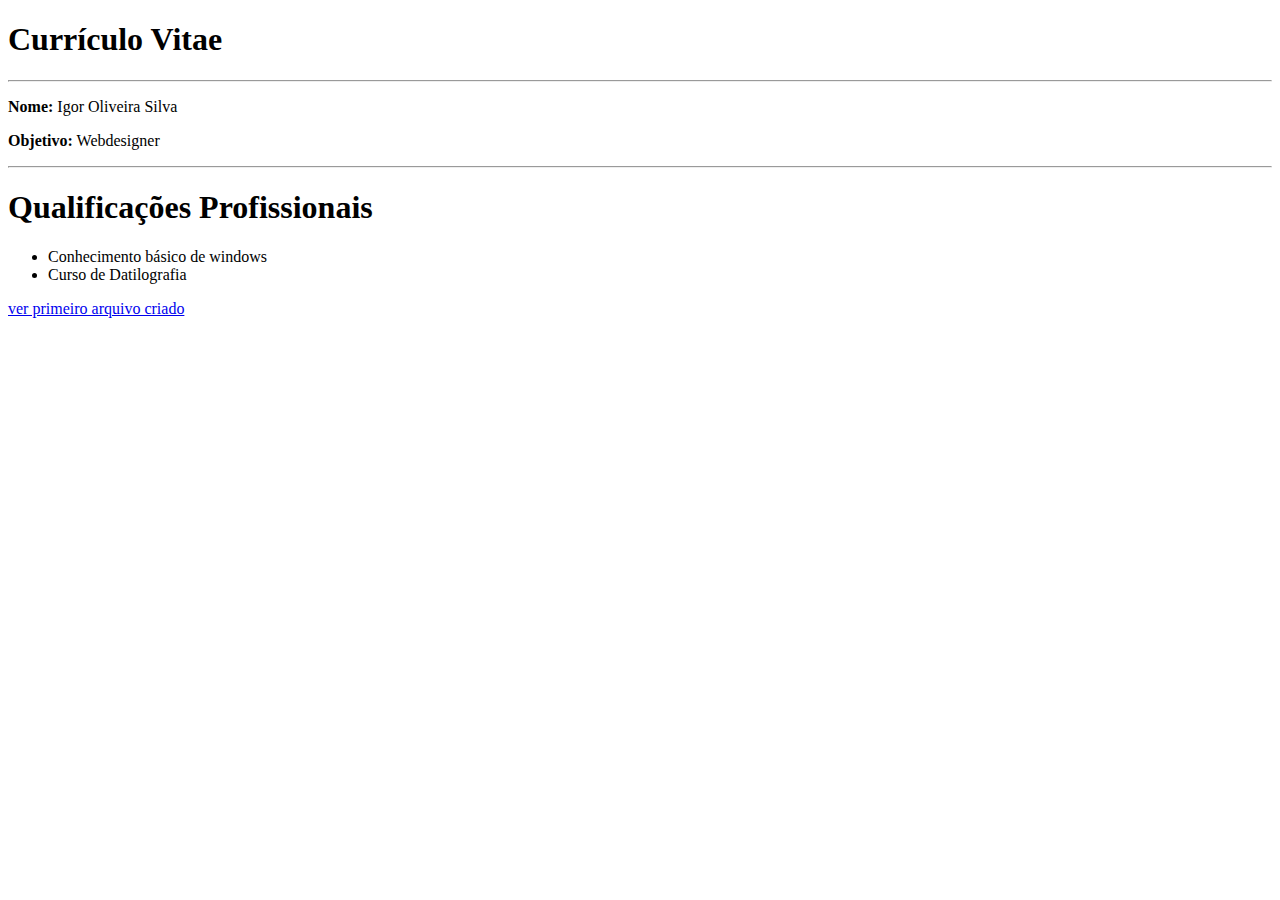
<file: curriculo vitae/index.html>
<!DOCTYPE html>
<html lang="en">

<head>
    <meta charset="UTF-8">
    <meta http-equiv="X-UA-Compatible" content="IE=edge">
    <meta name="viewport" content="width=device-width, initial-scale=1.0">
    <title>Currículo</title>
</head>

<body>
    <h1>Currículo Vitae</h1>
    <hr>
    <p><strong>Nome:</strong> Igor Oliveira Silva</p>
    <p><strong>Objetivo:</strong> Webdesigner</p>
    <hr>
    <h1>Qualificações Profissionais</h1>
    <ul>
        <li>Conhecimento básico de windows</li>
        <li>Curso de Datilografia</li>
    </ul>
    <a href="../../ArquivosAula/tags/tags.html">ver primeiro arquivo criado</a>
</body>

</html>
</file>
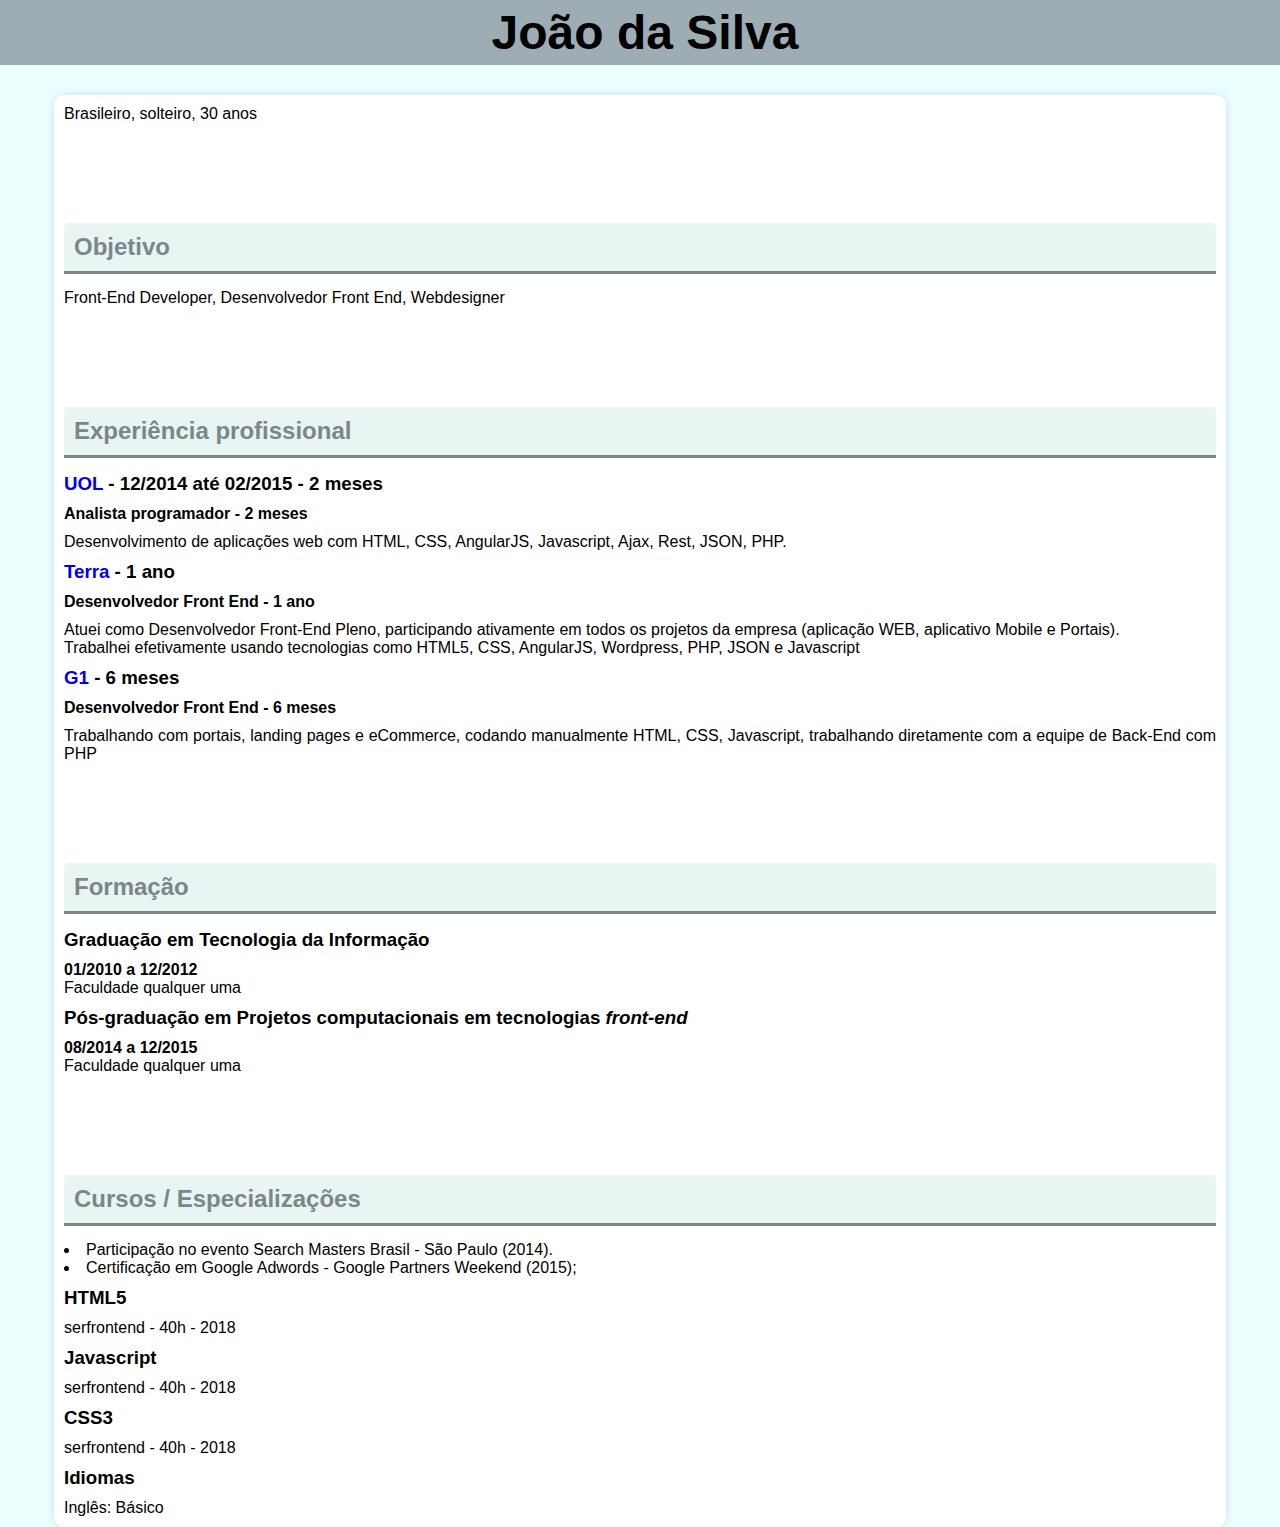
<file: curriculo/index.html>
<!DOCTYPE html>
<html lang="pt-br">

<head>
    <meta charset="UTF-8">
    <meta http-equiv="X-UA-Compatible" content="IE=edge">
    <meta name="viewport" content="width=device-width, initial-scale=1.0">
    <meta name="author" content="Igor Oliveira">
    <meta name="description" content="descrição">
    <meta name="keywords" content="html5, tecnologia">
    <link rel="stylesheet" href="style.css">
    <title>João da Silva</title>
</head>

<body>
    <header>
        <h1>João da Silva</h1>
    </header>
    <main>
        <section>
            <p>Brasileiro, solteiro, 30 anos</p>
        </section>
        <section>
            <h2>Objetivo</h2>
            <p>Front-End Developer, Desenvolvedor Front End, Webdesigner</p>
        </section>
        <section>
            <h2>Experiência profissional</h2>
            <h3><a href="https://www.uol.com.br" target="_blank">UOL</a> - 12/2014 até 02/2015 - 2 meses</h3>
            <h4>Analista programador - 2 meses</h4>
            <p>Desenvolvimento de aplicações web com HTML, CSS, AngularJS, Javascript, Ajax, Rest, JSON, PHP.</p>
            <h3><a href="https://www.terra.com.br" target="_blank">Terra</a> - 1 ano</h3>
            <h4>Desenvolvedor Front End - 1 ano</h4>
            <p>Atuei como Desenvolvedor Front-End Pleno, participando ativamente em todos os projetos da empresa
                (aplicação WEB, aplicativo Mobile e Portais).</p>
            <p>Trabalhei efetivamente usando tecnologias como HTML5, CSS, AngularJS, Wordpress, PHP, JSON e Javascript
            </p>
            <h3><a href="https://g1.globo.com" target="_blank">G1</a> - 6 meses</h3>
            <h4>Desenvolvedor Front End - 6 meses</h4>
            <p>Trabalhando com portais, landing pages e eCommerce, codando manualmente HTML, CSS, Javascript,
                trabalhando diretamente com a equipe de Back-End com PHP</p>
        </section>
        <section>
            <h2>Formação</h2>
            <h3>Graduação em Tecnologia da Informação</h3>
            <strong>01/2010 a 12/2012</strong>
        </section>
        <p>Faculdade qualquer uma</p>
        <h3>Pós-graduação em Projetos computacionais em tecnologias <em>front-end</em></h3>
        <strong>08/2014 a 12/2015</strong>
        <p>Faculdade qualquer uma</p>
        </section>
        <section>
            <h2>Cursos / Especializações</h2>
            <ul>
                <li>Participação no evento Search Masters Brasil - São Paulo (2014).</li>
                <li>Certificação em Google Adwords - Google Partners Weekend (2015);</li>
            </ul>
            <h3>HTML5</h3>
            <p>serfrontend - 40h - 2018</p>
            <h3>Javascript</h3>
            <p>serfrontend - 40h - 2018</p>
            <h3>CSS3</h3>
            <p>serfrontend - 40h - 2018</p>
            <h3>Idiomas</h3>
            <p>Inglês: Básico</p>
        </section>
    </main>
</body>

</html>
</file>
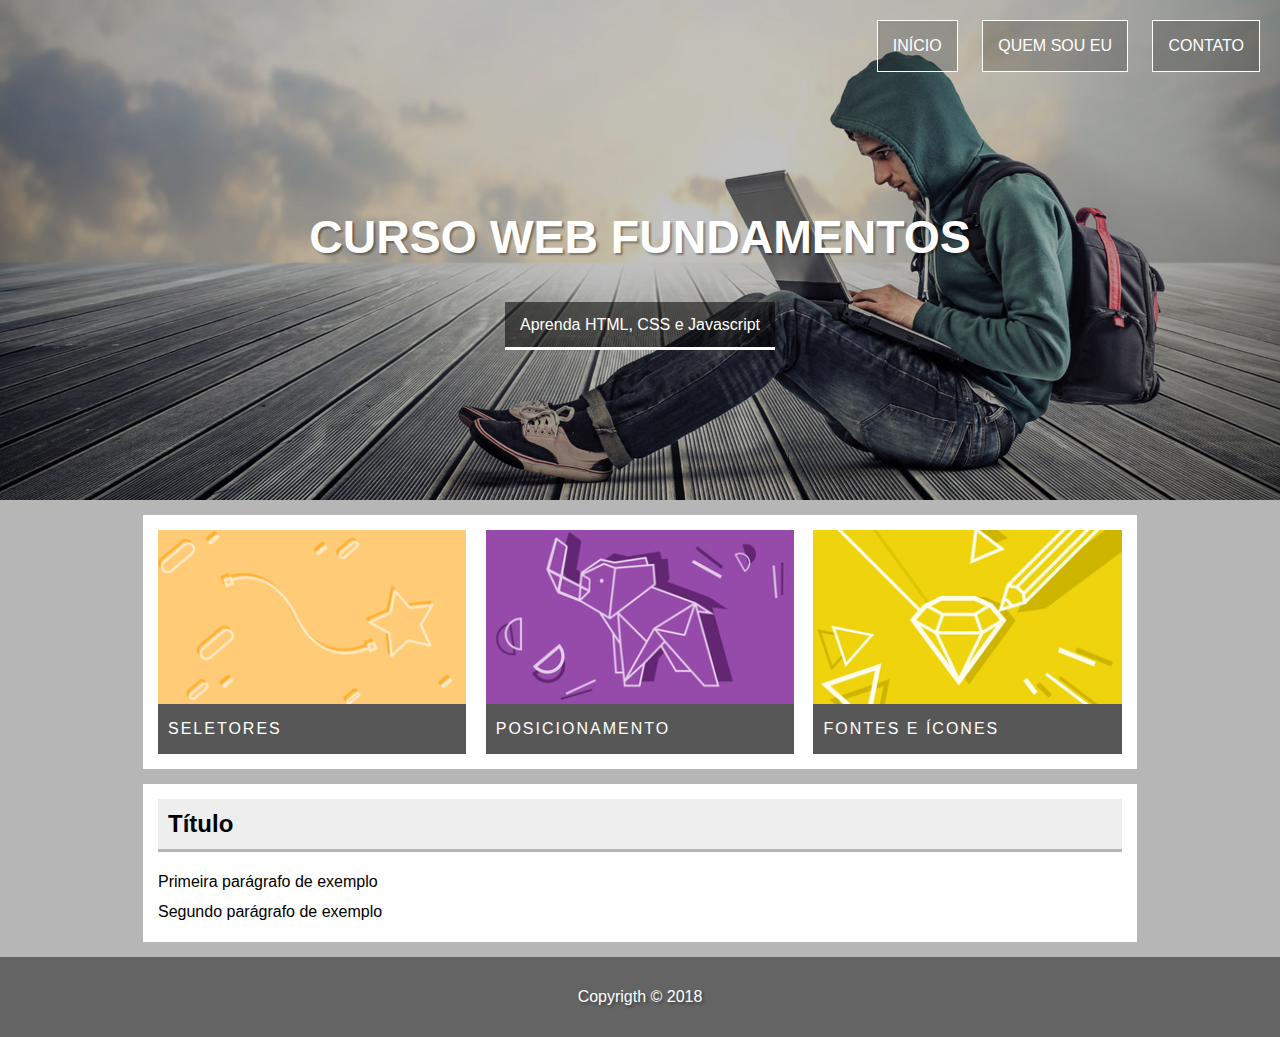
<file: projeto01/index.html>
<!DOCTYPE html>
<html lang="pt-br">

<head>
    <meta charset="UTF-8">
    <meta http-equiv="X-UA-Compatible" content="IE=edge">
    <meta name="viewport" content="width=device-width, initial-scale=1.0">
    <meta name="author" content="Igor">
    <meta name="description" content="descrição bacanuda">
    <meta name="keywords" content="html5, tecnologia">
    <link rel="stylesheet" href="css/style.css">
    <title>Web Fundamentos</title>
</head>

<body>
    <div id="principal">
        <header class="menu">
            <nav>
                <ul>
                    <li>
                        <a href="index.html">INÍCIO</a>
                    </li>
                    <li>
                        <a href="#">QUEM SOU EU</a>
                    </li>
                    <li>
                        <a href="#">CONTATO</a>
                    </li>
                </ul>
            </nav>
            <div class="menu-title">
                <h1>Curso Web Fundamentos</h1>
                <p>Aprenda HTML, CSS e Javascript</p>
            </div>
        </header>
        <main>
            <section id="container">
                <div class="img-container imgSeletores">
                    <img src="imagens/card_01.png" alt="Seletores">
                    <p>Seletores</p>
                </div>
                <div class="img-container imgPosicionamento">
                    <img src="imagens/card_02.jpg" alt="Posicionamento">
                    <p>Posicionamento</p>
                </div>
                <div class="img-container imgFontes">
                    <img src="imagens/card_03.jpg" alt="Fontes e Ícones">
                    <p>Fontes e Ícones</p>
                </div>
            </section>
            <section>
                <article>
                    <header>
                        <h2>Título</h2>
                    </header>
                    <p>Primeira parágrafo de exemplo</p>
                    <p>Segundo parágrafo de exemplo</p>
                </article>
            </section>
        </main>
        <footer>
            <p>Copyrigth &copy; 2018</p>
        </footer>
    </div>
</body>

</html>
</file>
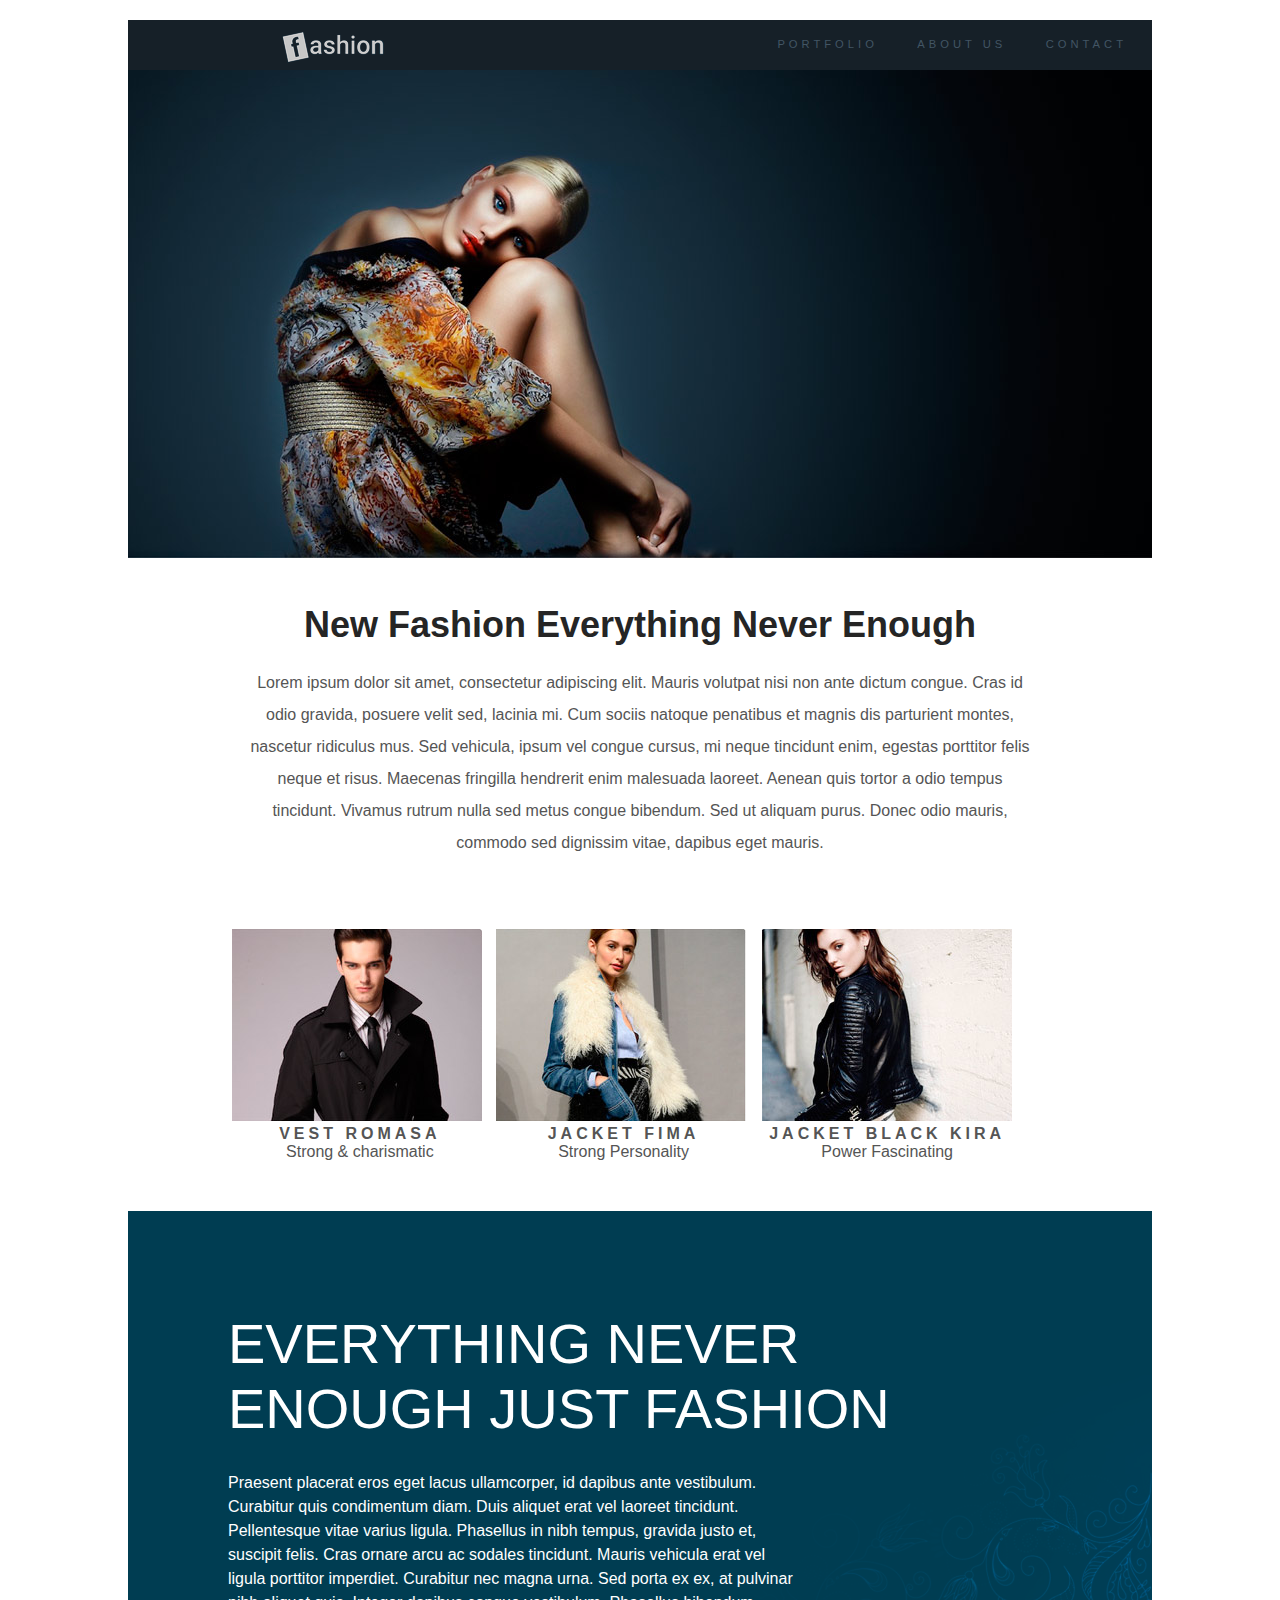
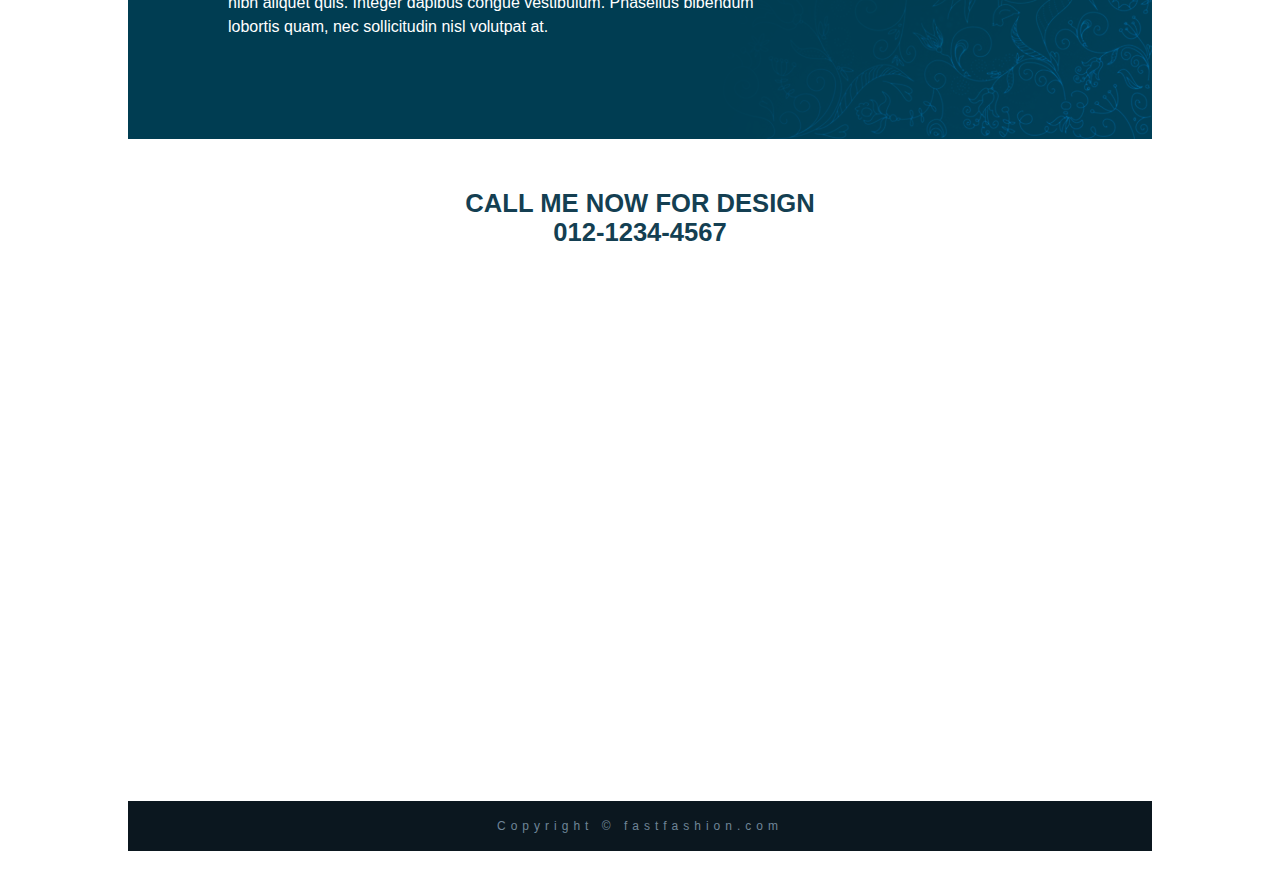
<file: ProjetoFashion/index.html>
<!doctype html>
<!-- doctype informa ao agente de usuario a versão do html que deve ser renderizada-->
<html lang="pt-br">

<head>
    <meta charset="utf-8">
    <meta name="author" content="Daniel">
    <meta name="description" content="descrição bacanuda">
    <meta name="keywords" content="html5, tecnologia">
    <link rel="stylesheet" href="css/style.css">
    <title>Fashion</title>
</head>

<body>
    <div id="all-content">
        <header>
            <a href="index.html">
                <img src="imagens/logo.png" alt="Logo Fashion" id="header-logo">
            </a>
            <nav id="header-menu">
                <ul>
                    <li>
                        <a href="#">Portfolio</a>
                    </li>
                    <li>
                        <a href="#">About Us</a>
                    </li>
                    <li>
                        <a href="#">Contact</a>
                    </li>
                </ul>
            </nav>
        </header>
        <div class="img-topo">
            <img src="imagens/topo.jpg" alt="Modelo feminina" class="img-topo">
        </div>
        <main>
            <section>
                <article class="portfolio">
                    <h1>New Fashion Everything Never Enough</h1>
                    <p>
                        Lorem ipsum dolor sit amet, consectetur adipiscing elit. Mauris volutpat nisi non ante
                        dictum congue. Cras id odio gravida, posuere velit sed, lacinia mi. Cum sociis natoque
                        penatibus et magnis dis parturient montes, nascetur ridiculus mus. Sed vehicula, ipsum vel
                        congue cursus, mi neque tincidunt enim, egestas porttitor felis neque et risus. Maecenas
                        fringilla hendrerit enim malesuada laoreet. Aenean quis tortor a odio tempus tincidunt.
                        Vivamus rutrum nulla sed metus congue bibendum. Sed ut aliquam purus. Donec odio mauris,
                        commodo sed dignissim vitae, dapibus eget mauris.
                    </p>
                </article>
            </section>
            <section>
                <article class="gallery">
                    <div class="gallery-container">
                        <div class="gallery-card">
                            <img src="imagens/modelo1.jpg" alt="Modelo masculino vestindo Vest Romasa"
                                class="vest-romasa-img">
                            <p class="gallery-title">Vest Romasa</p>
                            <p class="gallery-text">Strong & charismatic</p>
                        </div>
                        <div class="gallery-card">
                            <img src="imagens/modelo2.jpg" alt="Modelo feminina vestindo Jacket Fima"
                                class="jacket-fima-img">
                            <p class="gallery-title">Jacket Fima</p>
                            <p class="gallery-text">Strong Personality</p>
                        </div>
                        <div class="gallery-card">
                            <img src="imagens/modelo3.jpg" alt="Modelo feminina vestindo Jacket Black Kira"
                                class="jacket-black-kira-img">
                            <p class="gallery-title">Jacket Black Kira</p>
                            <p class="gallery-text">Power Fascinating</p>
                        </div>
                    </div>
                </article>
            </section>
            <section class="about">
                <div class="about-title">
                    <h2>Everything Never Enough Just Fashion</h2>
                </div>
                <div class="about-text">
                    <p>
                        Praesent placerat eros eget lacus ullamcorper, id dapibus ante vestibulum. Curabitur quis
                        condimentum diam. Duis aliquet erat vel laoreet tincidunt. Pellentesque vitae varius ligula.
                        Phasellus in nibh tempus, gravida justo et, suscipit felis. Cras ornare arcu ac sodales
                        tincidunt.
                        Mauris vehicula erat vel ligula porttitor imperdiet. Curabitur nec magna urna. Sed porta ex ex,
                        at
                        pulvinar nibh aliquet quis. Integer dapibus congue vestibulum. Phasellus bibendum lobortis quam,
                        nec sollicitudin nisl volutpat at.
                    </p>
                </div>
            </section>
            <div class="contact">
                <address>
                    <p class="contact-title">Call me now for design</p>
                    <p class="contact-number">012-1234-4567</p>
                </address>
            </div>
            <div class="location">
                <iframe
                    src="https://www.google.com/maps/embed?pb=!1m18!1m12!1m3!1d28060.99347780599!2d-52.83442986189413!3d-28.460743229079593!2m3!1f0!2f0!3f0!3m2!1i1024!2i768!4f13.1!3m3!1m2!1s0x94fd493c92d28c8f%3A0x6ff21ca741cec0c8!2sN%C3%A3o-Me-Toque%2C%20RS%2C%2099470-000!5e0!3m2!1spt-BR!2sbr!4v1635029835166!5m2!1spt-BR!2sbr"
                    width="100%" height="450" style="border:0;" allowfullscreen="" loading="lazy">
                </iframe>
            </div>
        </main>
        <footer>
            <p>Copyright &copy; fastfashion.com</p>
        </footer>
    </div>
</body>

</html>
</file>
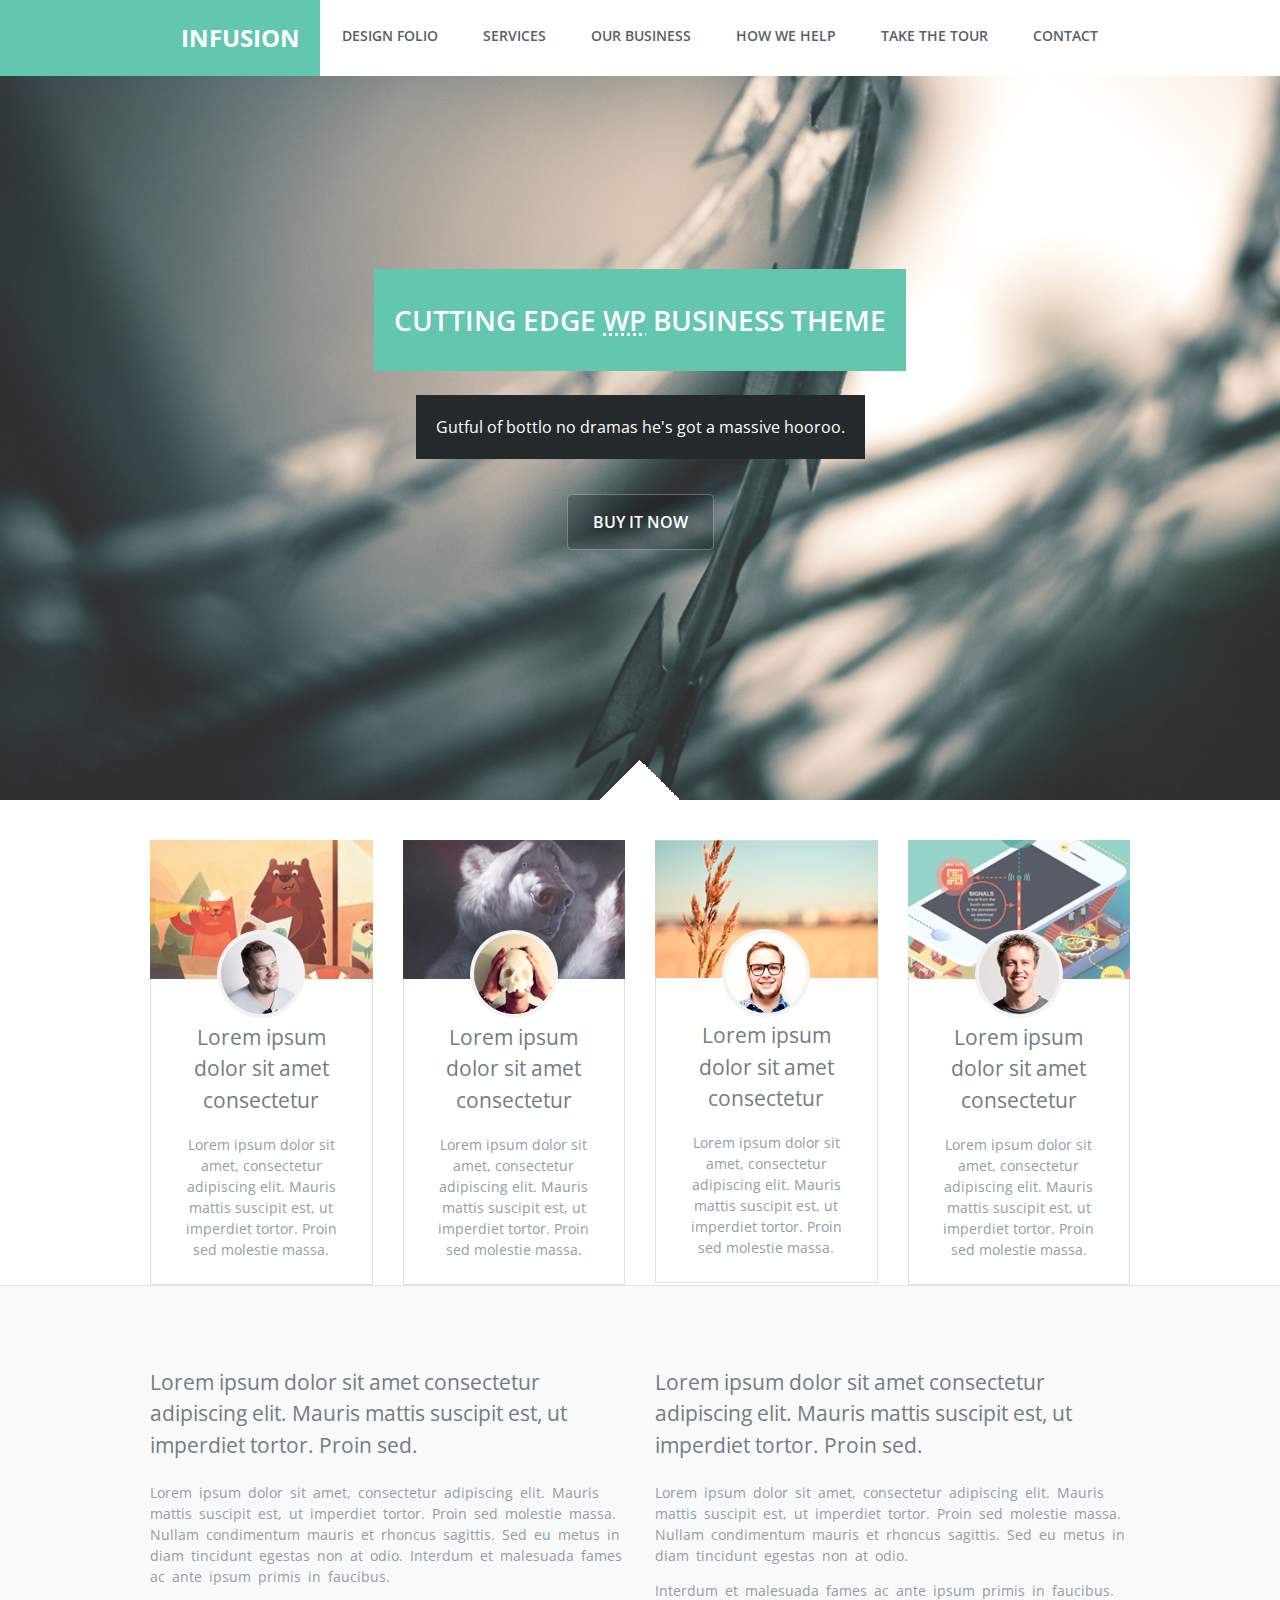
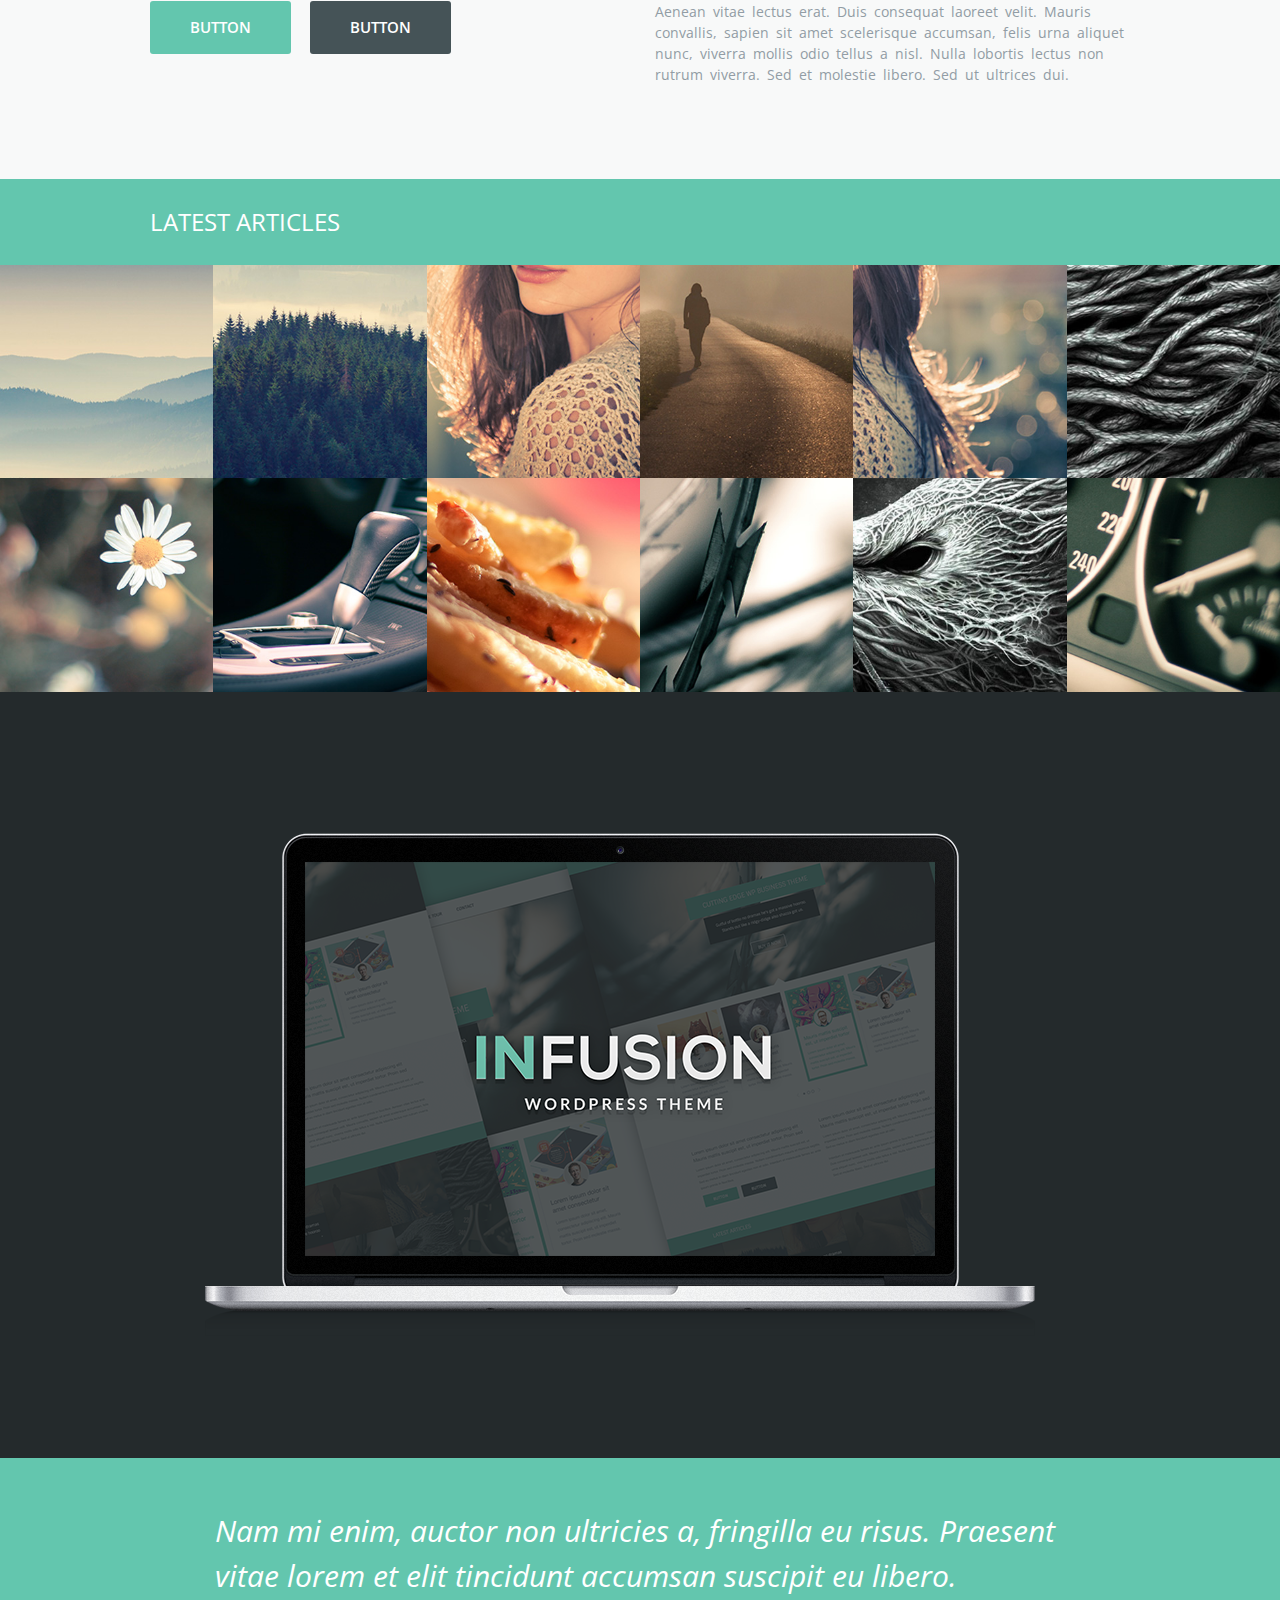
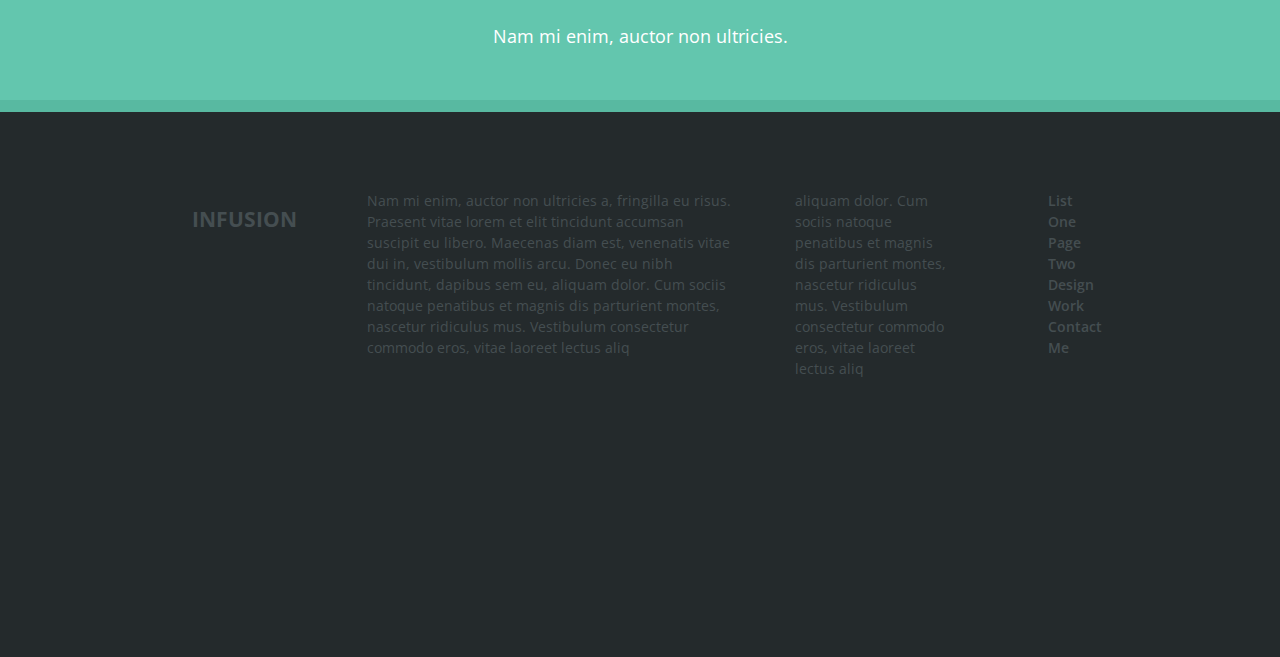
<file: ProjetoInfusion/index.html>
<!doctype html>
<html lang="pt-br">

<head>
  <title> Infusion </title>
  <meta charset="utf-8">
  <meta name="viewport" content="width=device-width, initial-scale=1">
  <meta name="author" content="Daniel">
  <meta name="description" content="descrição bacanuda">
  <meta name="keywords" content="html5, tecnologia">

  <link rel="stylesheet" href="https://use.fontawesome.com/releases/v5.2.0/css/all.css"
    integrity="sha384-hWVjflwFxL6sNzntih27bfxkr27PmbbK/iSvJ+a4+0owXq79v+lsFkW54bOGbiDQ" crossorigin="anonymous">
  <!-- Fonts -->
  <link href='http://fonts.googleapis.com/css?family=Sintony:400,700' rel='stylesheet' type='text/css'>
  <link href='http://fonts.googleapis.com/css?family=Open+Sans:400,600,700' rel='stylesheet' type='text/css'>

  <link rel="stylesheet" href="style/normalize.css">
  <link rel="stylesheet" href="style/main.css">
</head>

<body class="no-js">

  <header class="header">
    <a href="index.html" class="logo-text">INFUSION</a>

    <button style="display: none;" class="header__btnMenu"><i class="fas fa-bars fa-2x"></i><span
        class="sr-only">Menu</span></button>

    <nav class="header__nav">
      <ul>
        <li><a href="#">design folio</a></li>
        <li><a href="#">services</a></li>
        <li><a href="#">our business</a></li>
        <li><a href="#">how we help</a></li>
        <li><a href="#">take the tour</a></li>
        <li><a href="#">contact</a></li>
      </ul>
    </nav>
  </header>

  <section class="hero">
    <h1 class="hero__title">
      CUTTING EDGE <abbr title="Wordpress">WP</abbr> BUSINESS THEME
    </h1>
    <p class="hero__text">Gutful of bottlo no dramas he's got a massive hooroo.</p>
    <a href="#" class="hero__btn">Buy it now</a>
  </section>


  <div class="container">
    <section class="people-cards">
      <article class="people-cards__card">
        <img src="img/c01.jpg" alt="Carousel Img" class="people-cards__image">

        <div class="people-cards__avatar">
          <img src="img/teamsprite_01.png" alt="Carousel Img">
        </div>

        <div class="people-cards__content">
          <h2 class="people-cards__title">Lorem ipsum dolor sit amet consectetur</h2>
          <p class="people-cards__text">Lorem ipsum dolor sit amet, consectetur adipiscing elit. Mauris mattis suscipit
            est, ut imperdiet tortor.
            Proin sed molestie massa.</p>
        </div>
      </article>

      <article class="people-cards__card">
        <img src="img/c02.jpg" alt="Carousel Img" class="people-cards__image">

        <div class="people-cards__avatar">
          <img src="img/teamsprite_02.png" alt="Carousel Img">
        </div>

        <div class="people-cards__content">
          <h2 class="people-cards__title">Lorem ipsum dolor sit amet consectetur</h2>
          <p class="people-cards__text">Lorem ipsum dolor sit amet, consectetur adipiscing elit. Mauris mattis suscipit
            est, ut imperdiet tortor.
            Proin sed molestie massa.</p>
        </div>
      </article>

      <article class="people-cards__card">
        <img src="img/c03.jpg" alt="Carousel Img" class="people-cards__image">

        <div class="people-cards__avatar">
          <img src="img/teamsprite_03.png" alt="Carousel Img">
        </div>

        <div class="people-cards__content">
          <h2 class="people-cards__title">Lorem ipsum dolor sit amet consectetur</h2>
          <p class="people-cards__text">Lorem ipsum dolor sit amet, consectetur adipiscing elit. Mauris mattis suscipit
            est, ut imperdiet tortor.
            Proin sed molestie massa.</p>
        </div>
      </article>

      <article class="people-cards__card">
        <img src="img/c04.jpg" alt="Carousel Img" class="people-cards__image">

        <div class="people-cards__avatar">
          <img src="img/teamsprite_04.png" alt="Carousel Img">
        </div>

        <div class="people-cards__content">
          <h2 class="people-cards__title">Lorem ipsum dolor sit amet consectetur</h2>
          <p class="people-cards__text">Lorem ipsum dolor sit amet, consectetur adipiscing elit. Mauris mattis suscipit
            est, ut imperdiet tortor.
            Proin sed molestie massa.</p>
        </div>
      </article>
    </section>
  </div>


  <section class="content">
    <div class="container">
      <article>
        <h3>Lorem ipsum dolor sit amet consectetur adipiscing elit. Mauris mattis suscipit est, ut imperdiet tortor.
          Proin
          sed.</h3>
        <p>Lorem ipsum dolor sit amet, consectetur adipiscing elit. Mauris mattis suscipit est, ut imperdiet tortor.
          Proin
          sed molestie massa. Nullam condimentum mauris et rhoncus sagittis. Sed eu metus in diam tincidunt egestas non
          at
          odio. Interdum et malesuada fames ac ante ipsum primis in faucibus.</p>
        <a href="#" class="button button-primary">BUTTON</a>
        <a href="#" class="button button-secondary">BUTTON</a>
      </article>

      <article>
        <h3>Lorem ipsum dolor sit amet consectetur adipiscing elit. Mauris mattis suscipit est, ut imperdiet tortor.
          Proin
          sed.</h3>
        <p>Lorem ipsum dolor sit amet, consectetur adipiscing elit. Mauris mattis suscipit est, ut imperdiet tortor.
          Proin
          sed molestie massa. Nullam condimentum mauris et rhoncus sagittis. Sed eu metus in diam tincidunt egestas non
          at
          odio.</p>
        <p>Interdum et malesuada fames ac ante ipsum primis in faucibus. Aenean vitae lectus erat. Duis consequat
          laoreet
          velit. Mauris convallis, sapien sit amet scelerisque accumsan, felis urna aliquet nunc, viverra mollis odio
          tellus a nisl. Nulla lobortis lectus non rutrum viverra. Sed et molestie libero. Sed ut ultrices dui.</p>
      </article>
    </div>
  </section>


  <section class="last-articles">
    <div class="last-articles__title">
      <div class="container">
        <h2>Latest Articles</h2>
      </div>
    </div>

    <div class="last-articles__thumbs">
      <a href="#"><img src="img/articles/01.jpg" alt=""></a>
      <a href="#"><img src="img/articles/02.jpg" alt=""></a>
      <a href="#"><img src="img/articles/03.jpg" alt=""></a>
      <a href="#"><img src="img/articles/04.jpg" alt=""></a>
      <a href="#"><img src="img/articles/05.jpg" alt=""></a>
      <a href="#"><img src="img/articles/06.jpg" alt=""></a>
      <a href="#"><img src="img/articles/07.jpg" alt=""></a>
      <a href="#"><img src="img/articles/08.jpg" alt=""></a>
      <a href="#"><img src="img/articles/09.jpg" alt=""></a>
      <a href="#"><img src="img/articles/10.jpg" alt=""></a>
      <a href="#"><img src="img/articles/11.jpg" alt=""></a>
      <a href="#"><img src="img/articles/12.jpg" alt=""></a>
    </div>
  </section>

  <div class="laptop-slider">
    <div class="slideshow">
      <figure><img alt="" src="img/slider/slide-01.png" /></figure>
      <figure><img alt="" src="img/slider/slide-02.png" /></figure>
      <figure><img alt="" src="img/slider/slide-01.png" /></figure>
      <figure><img alt="" src="img/slider/slide-02.png" /></figure>
      <span class="prev" style="display: none;"><i class="fas fa-angle-left fa-4x"></i></span>
      <span class="next" style="display: none;"><i class="fas fa-angle-right fa-4x"></i></span>
    </div>
  </div>

  <section class="quote-container">
    <div class="quote-slideshow">
      <figure>
        <h2>Nam mi enim, auctor non ultricies a, fringilla eu risus. Praesent vitae lorem et elit tincidunt accumsan
          suscipit eu libero. </h2>
        <figcaption>
          Nam mi enim, auctor non ultricies.
        </figcaption>
      </figure>
      <figure>
        <h2>Lorem ipsum dolor sit amet, consectetur adipiscing elit. Mauris mattis suscipit est, ut imperdiet tortor.
          Proin sed molestie massa.</h2>
        <figcaption>
          Nam mi enim, auctor.
        </figcaption>
      </figure>
      <span class="prev" style="display: none;"><i class="fas fa-angle-left fa-2x"></i></span>
      <span class="next" style="display: none;"><i class="fas fa-angle-right fa-2x"></i></span>
    </div>
  </section>

  <footer class="footer">
    <div class="container">
      <h2 class="footer__logo">Infusion</h2>
      <p>Nam mi enim, auctor non ultricies a, fringilla eu risus. Praesent vitae lorem et elit tincidunt accumsan
        suscipit
        eu libero. Maecenas diam est, venenatis vitae dui in, vestibulum mollis arcu. Donec eu nibh tincidunt, dapibus
        sem
        eu, aliquam dolor. Cum sociis natoque penatibus et magnis dis parturient montes, nascetur ridiculus mus.
        Vestibulum consectetur commodo eros, vitae laoreet lectus aliq</p>
      <p>aliquam dolor. Cum sociis natoque penatibus et magnis dis parturient montes, nascetur ridiculus mus. Vestibulum
        consectetur commodo eros, vitae laoreet lectus aliq</p>
      <ul class="footer__links">
        <li><a href="#">List One</a></li>
        <li><a href="#">Page Two</a></li>
        <li><a href="#">Design</a></li>
        <li><a href="#">Work</a></li>
        <li><a href="#">Contact Me</a></li>
      </ul>
    </div>
  </footer>

  <script src="js/menu.js"></script>
  <script src="js/carousel.js"></script>
  <script src="js/main.js"></script>
</body>

</html>
</file>
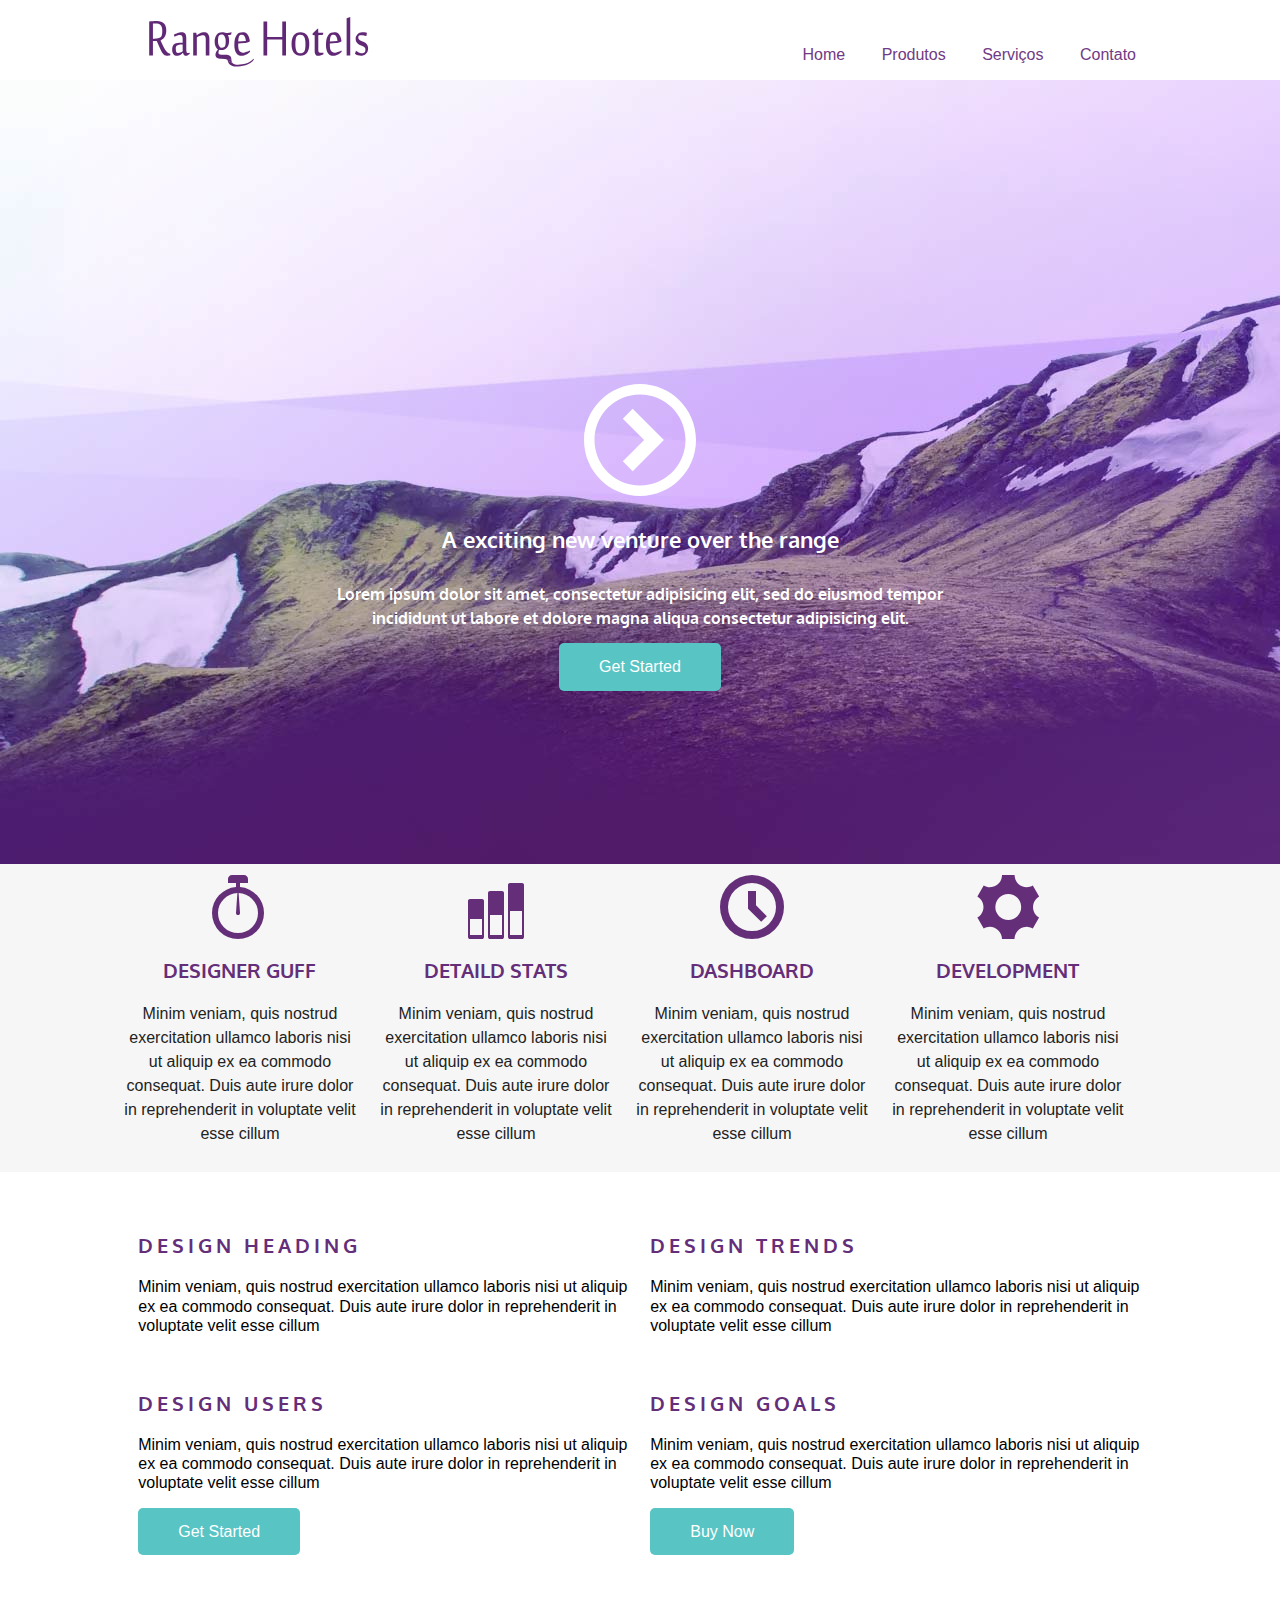
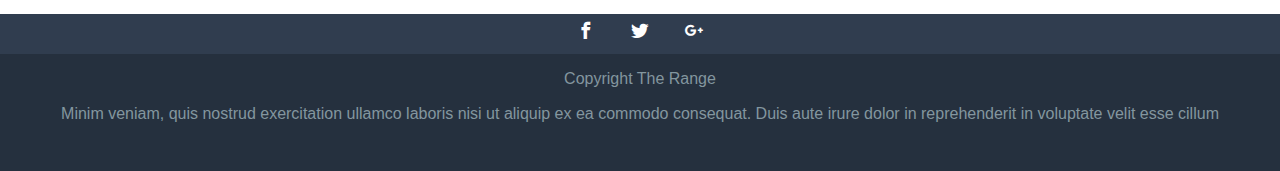
<file: projetoResponsivo/index.html>
﻿<!doctype html>
<html lang="pt-br">

<head>
    <meta charset="utf-8">
    <meta name="viewport" content="width=device-width, initial-scale=1.0">
    <link rel="stylesheet" href="icomoon/style.css">
    <link rel="stylesheet" href="style/normalize.css">
    <link rel="stylesheet" href="style/style.css">
    <link href='http://fonts.googleapis.com/css?family=Oxygen:400,300,700' rel='stylesheet' type='text/css'>
    <title>Range Hotels</title>
</head>

<body>
    <header class="top-header clearfix">
        <div class="maxwidth">
            <img src="images/logo_mob.svg" alt="Logotipo Range Hotels" class="top-header-logo">
            <nav class="top-nav">
                <ul>
                    <li>
                        <a href="#">Home</a>
                    </li>
                    <li>
                        <a href="#">Produtos</a>
                    </li>
                    <li>
                        <a href="#">Serviços</a>
                    </li>
                    <li>
                        <a href="#">Contato</a>
                    </li>
                </ul>
            </nav>
        </div>
    </header>
    <main>
        <section class="top-content">
            <div class="maxwidth">
                <div class="icon-play">
                    <img src="images/icon_play.svg" alt="">
                </div>
                <h1 class="top-content-title">A exciting new venture over the range</h1>
                <h2 class="top-content-subtitle">
                    Lorem ipsum dolor sit amet, consectetur adipisicing elit, sed do
                    eiusmod tempor incididunt ut labore et dolore magna aliqua consectetur
                    adipisicing elit.
                </h2>
                <a href="#" class="button">Get Started</a>
            </div>
        </section>
        <section class="middle-content row">
            <div class="maxwidth">
                <article class="col-1-4">
                    <span class="icon-stopwatch"></span>
                    <h3 class="middle-content-title">Designer Guff</h3>
                    <p>
                        Minim veniam, quis nostrud exercitation ullamco laboris nisi ut
                        aliquip ex ea commodo consequat. Duis aute irure dolor in
                        reprehenderit in voluptate velit esse cillum
                    </p>
                </article>
                <article class="col-1-4">
                    <span class="icon-stats-bars2"></span>
                    <h3 class="middle-content-title">Detaild Stats</h3>
                    <p>
                        Minim veniam, quis nostrud exercitation ullamco laboris nisi ut
                        aliquip ex ea commodo consequat. Duis aute irure dolor in
                        reprehenderit in voluptate velit esse cillum
                    </p>
                </article>
                <article class="col-1-4">
                    <span class="icon-clock"></span>
                    <h3 class="middle-content-title">Dashboard</h3>
                    <p>
                        Minim veniam, quis nostrud exercitation ullamco laboris nisi ut
                        aliquip ex ea commodo consequat. Duis aute irure dolor in
                        reprehenderit in voluptate velit esse cillum
                    </p>
                </article>
                <article class="col-1-4">
                    <span class="icon-cog"></span>
                    <h3 class="middle-content-title">Development</h3>
                    <p>
                        Minim veniam, quis nostrud exercitation ullamco laboris nisi ut
                        aliquip ex ea commodo consequat. Duis aute irure dolor in
                        reprehenderit in voluptate velit esse cillum
                    </p>
                </article>
            </div>
        </section>
        <section class="main-content row">
            <div class="maxwidth">
                <article class="main-content-article col-1-2">
                    <span class="icon-"></span>
                    <h3 class="main-content-title">Design Heading</h3>
                    <p>
                        Minim veniam, quis nostrud exercitation ullamco laboris nisi ut
                        aliquip ex ea commodo consequat. Duis aute irure dolor in
                        reprehenderit in voluptate velit esse cillum
                    </p>
                </article>
                <article class="main-content-article col-1-2">
                    <span class="icon-"></span>
                    <h3 class="main-content-title">Design Trends</h3>
                    <p>
                        Minim veniam, quis nostrud exercitation ullamco laboris nisi ut
                        aliquip ex ea commodo consequat. Duis aute irure dolor in
                        reprehenderit in voluptate velit esse cillum
                    </p>
                </article>
                <article class="main-content-article clearfix col-1-2">
                    <span class="icon-"></span>
                    <h3 class="main-content-title">Design Users</h3>
                    <p>
                        Minim veniam, quis nostrud exercitation ullamco laboris nisi ut
                        aliquip ex ea commodo consequat. Duis aute irure dolor in
                        reprehenderit in voluptate velit esse cillum
                    </p>
                    <a href="#" class="button">Get Started</a>
                </article>
                <article class="main-content-article clearfix col-1-2">
                    <span class=".icon-"></span>
                    <h3 class="main-content-title">Design Goals</h3>
                    <p>
                        Minim veniam, quis nostrud exercitation ullamco laboris nisi ut
                        aliquip ex ea commodo consequat. Duis aute irure dolor in
                        reprehenderit in voluptate velit esse cillum
                    </p>
                    <a href="#" class="button">Buy Now</a>
                </article>
            </div>
        </section>
    </main>
    <footer class="footer">
        <ul class="footer-menushare">
            <li>
                <a href="#" class="icon-facebook"><span class="hidden">Facebook</span></a>
            </li>
            <li>
                <a href="#" class="icon-twitter"><span class="hidden">Twitter</span></a>
            </li>
            <li>
                <a href="#" class="icon-google-plus"><span class="hidden">Google Plus</span></a>
            </li>
        </ul>
        <p>Copyright The Range</p>
        <p>
            Minim veniam, quis nostrud exercitation ullamco laboris nisi ut
            aliquip ex ea commodo consequat. Duis aute irure dolor in
            reprehenderit in voluptate velit esse cillum
        </p>
    </footer>
</body>

</html>
</file>
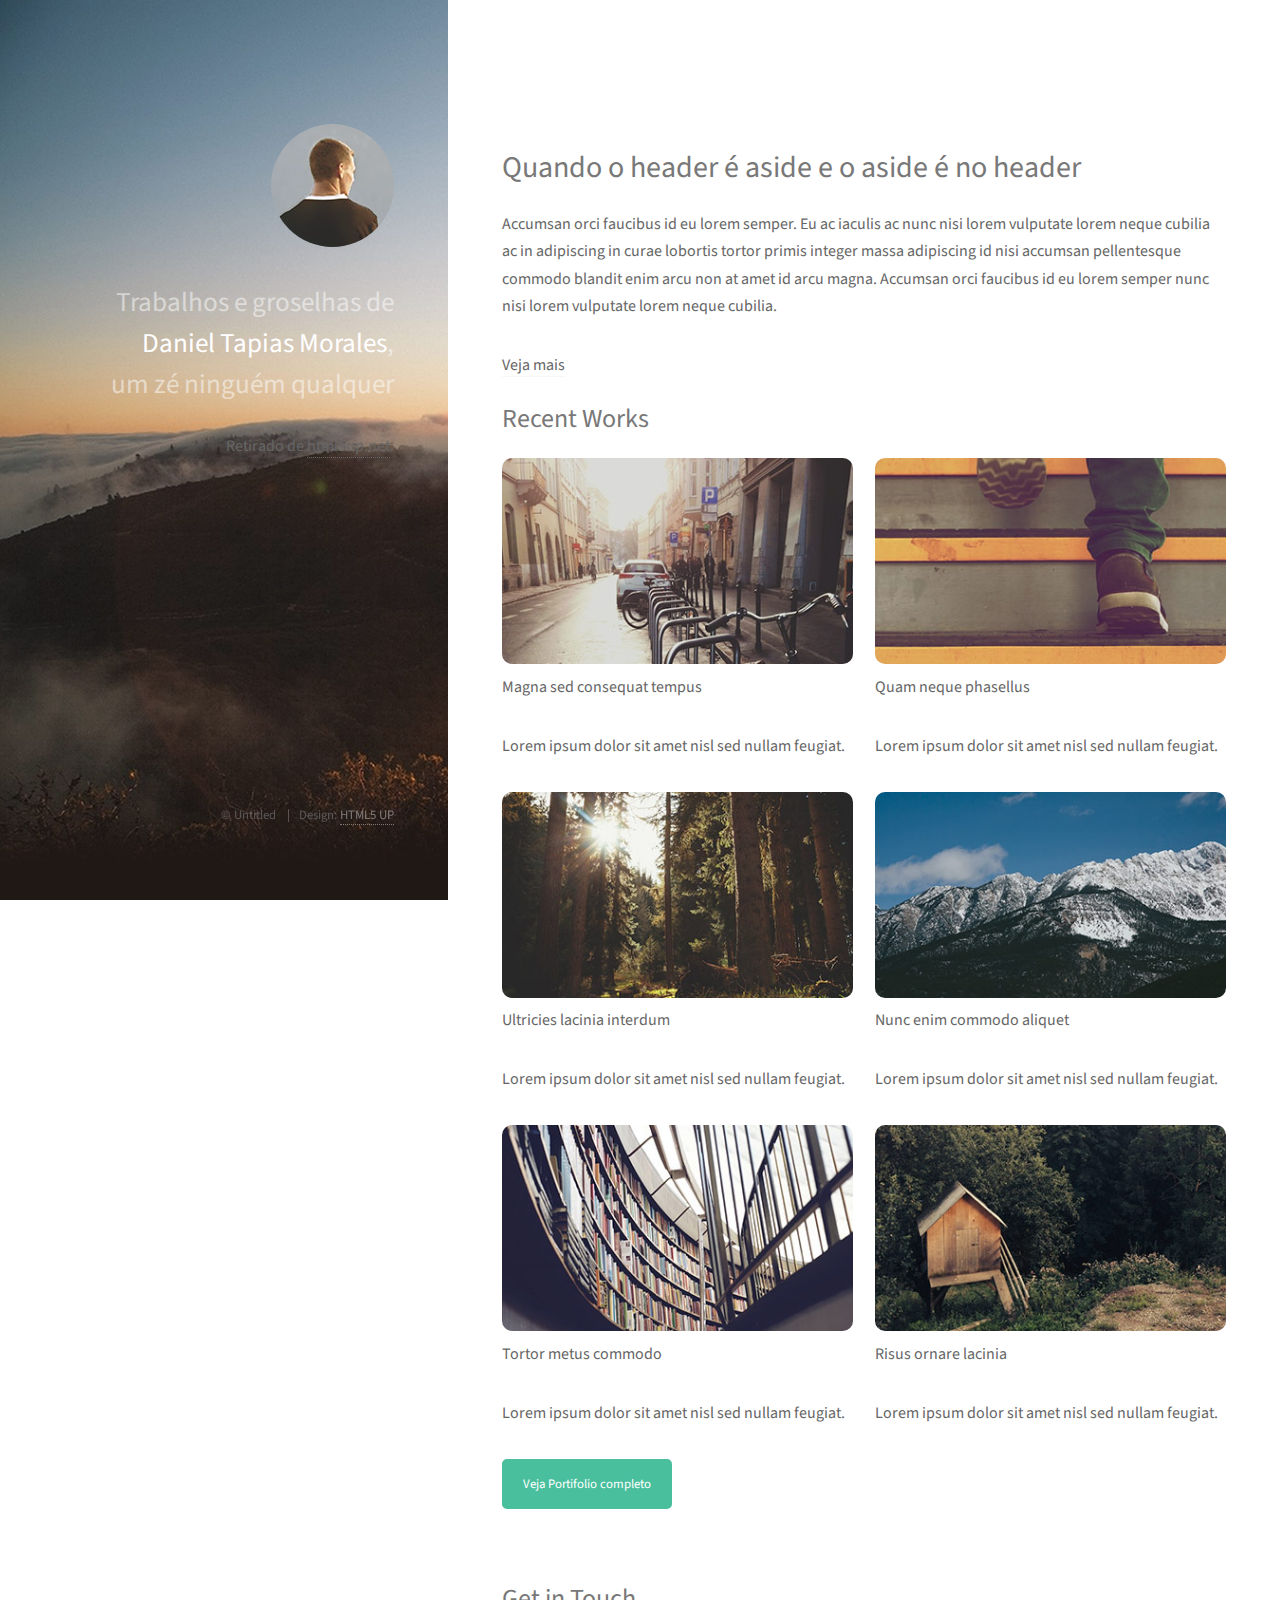
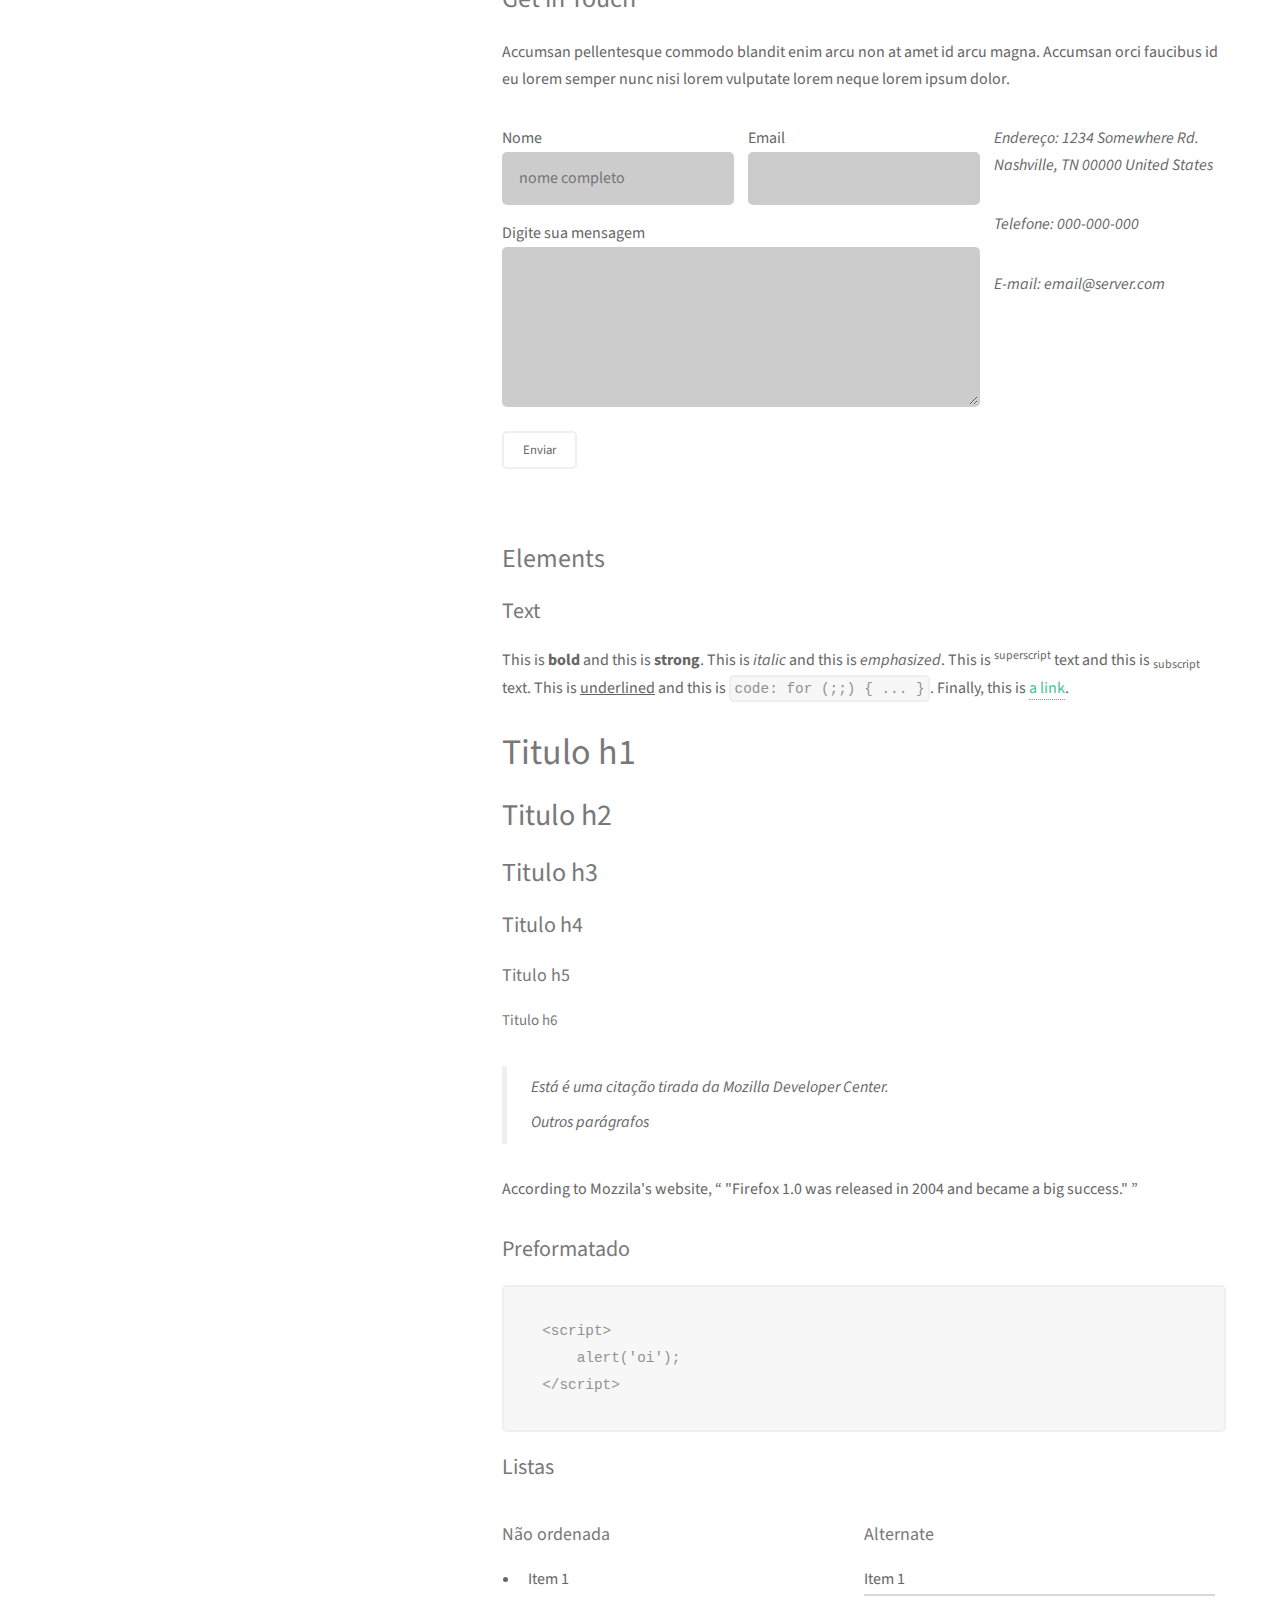
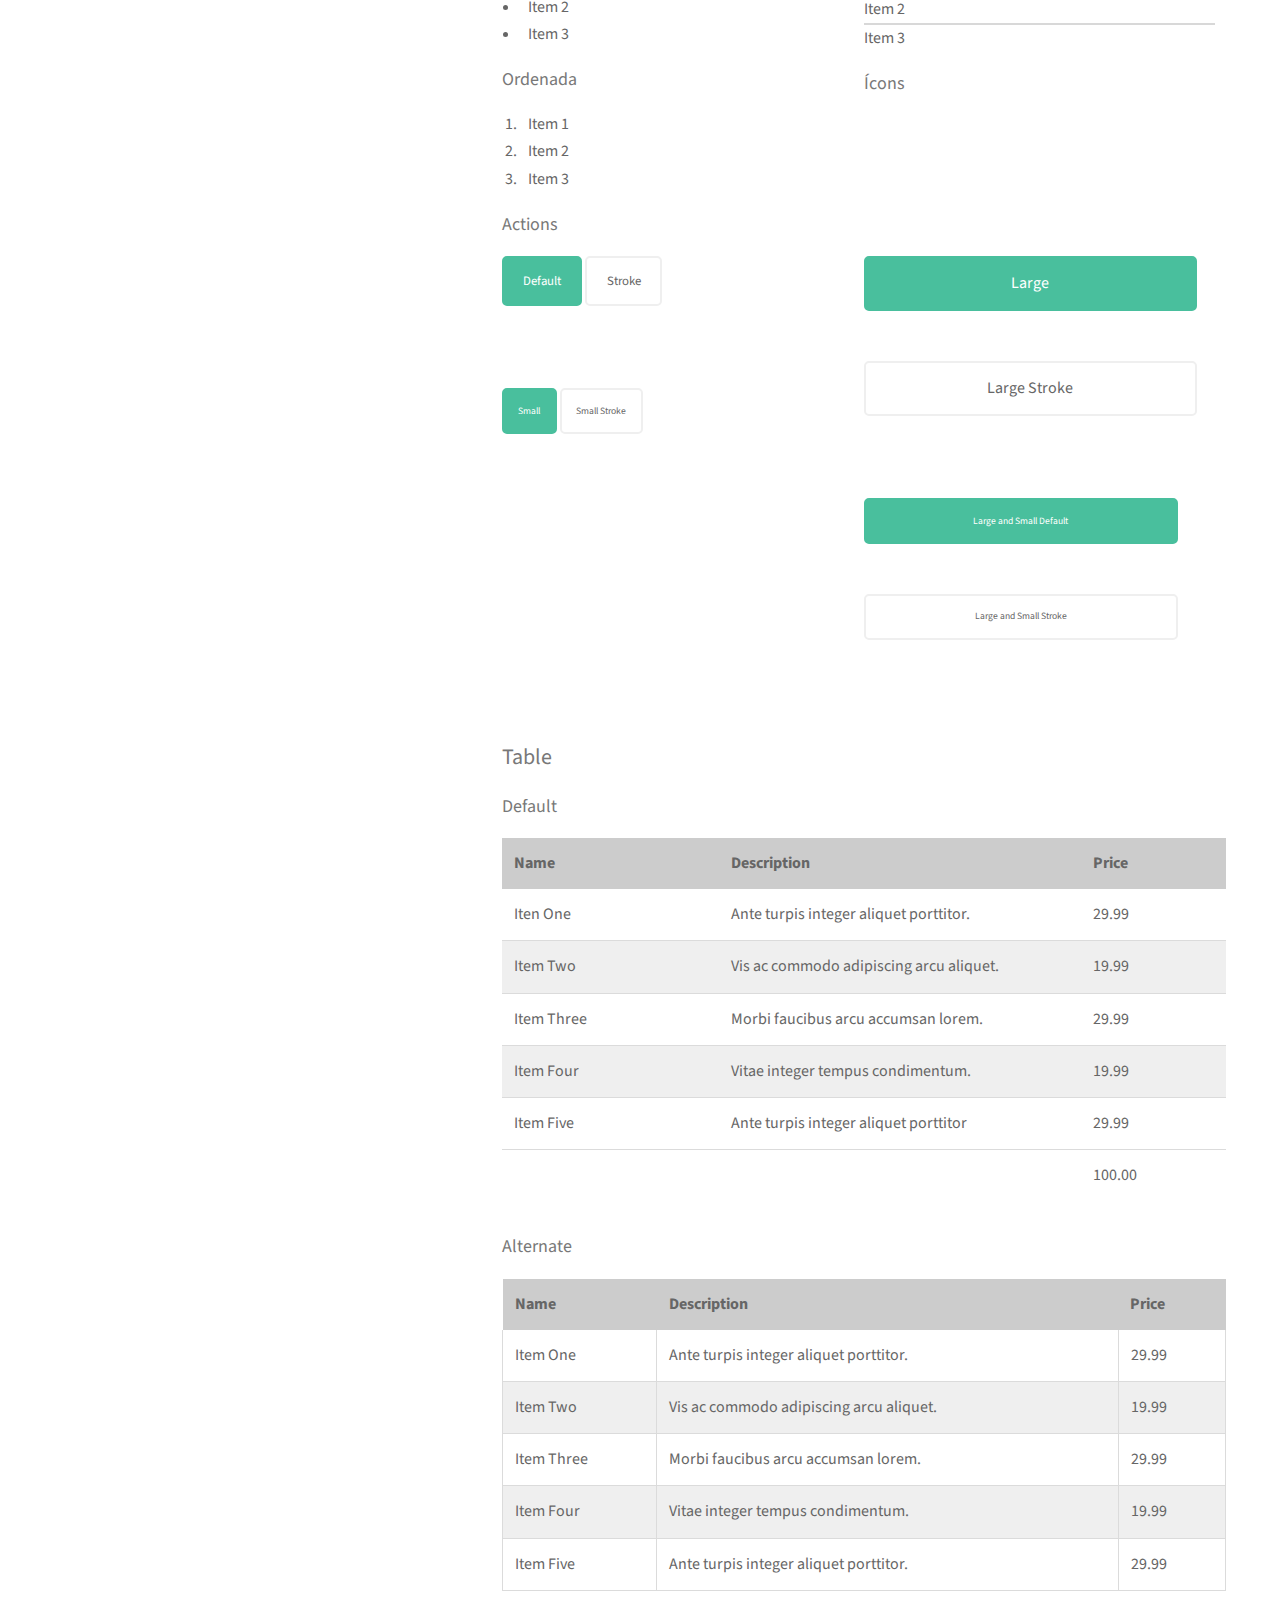
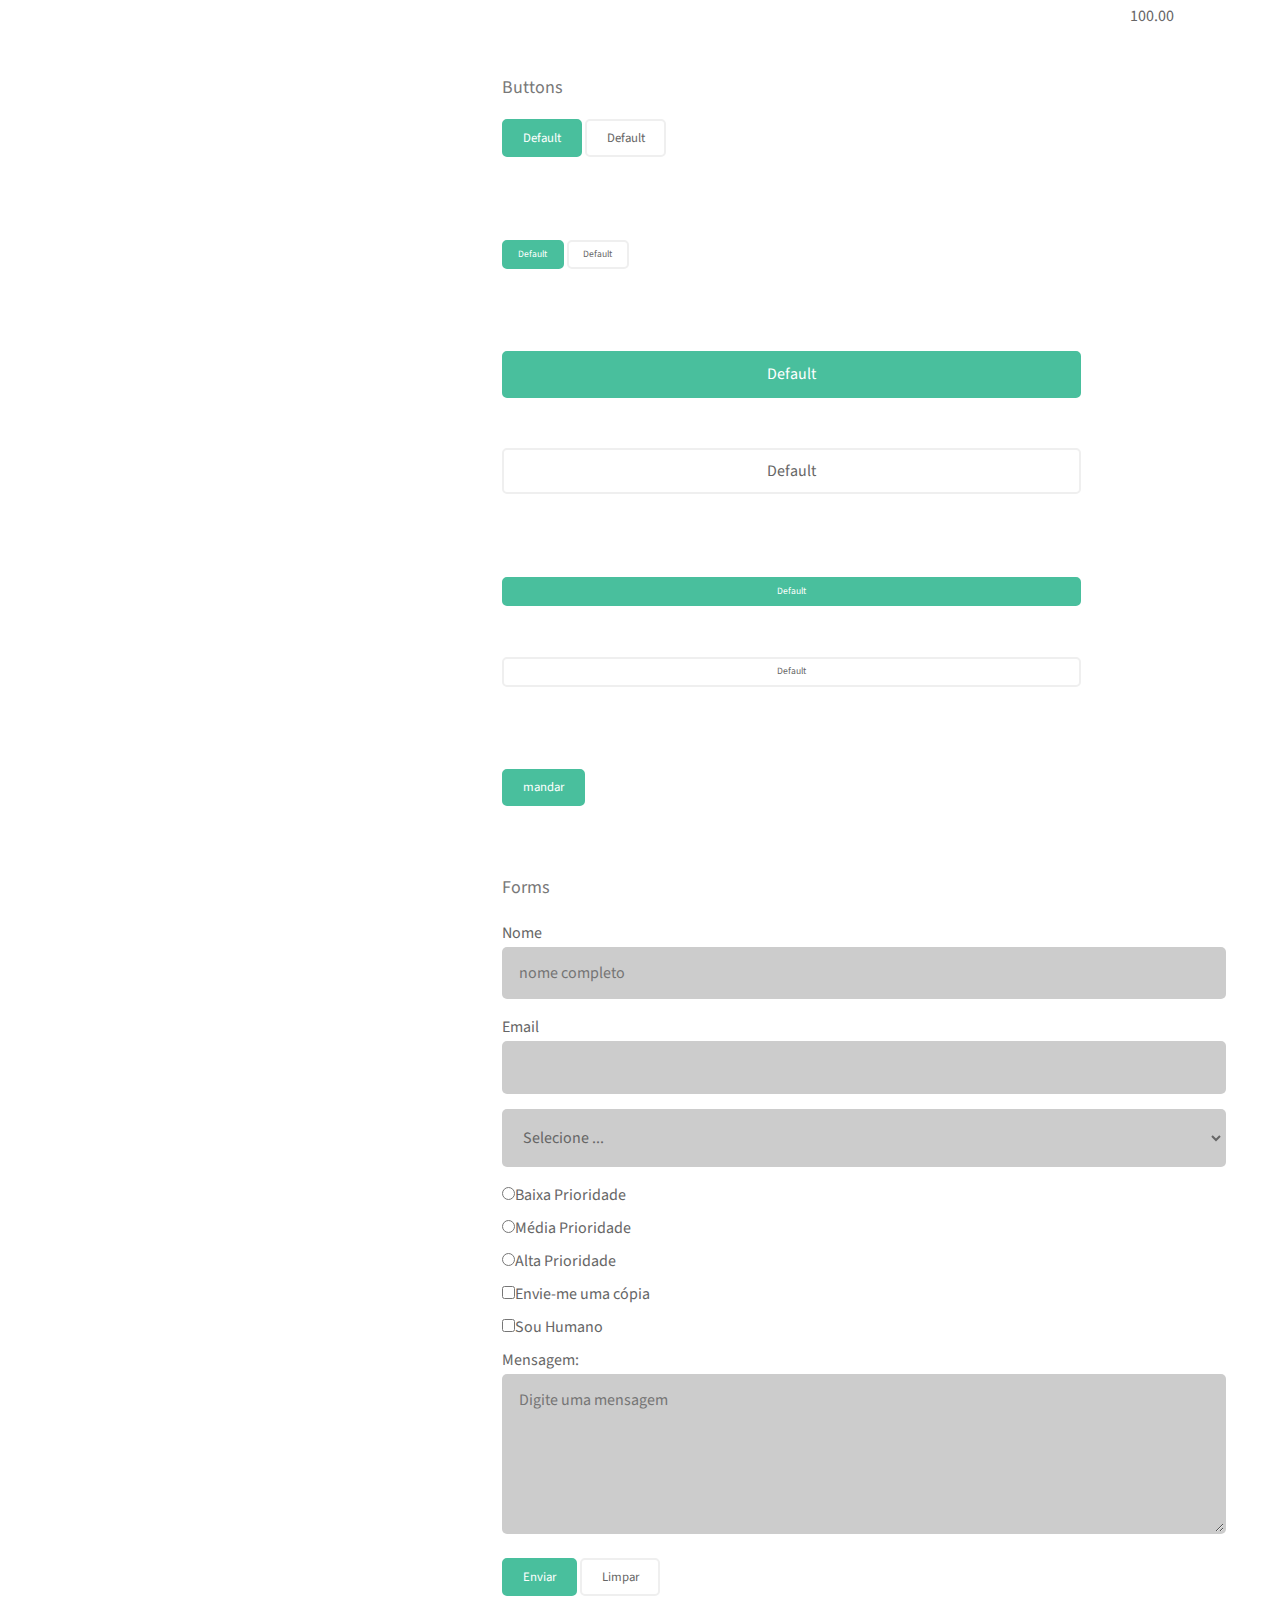
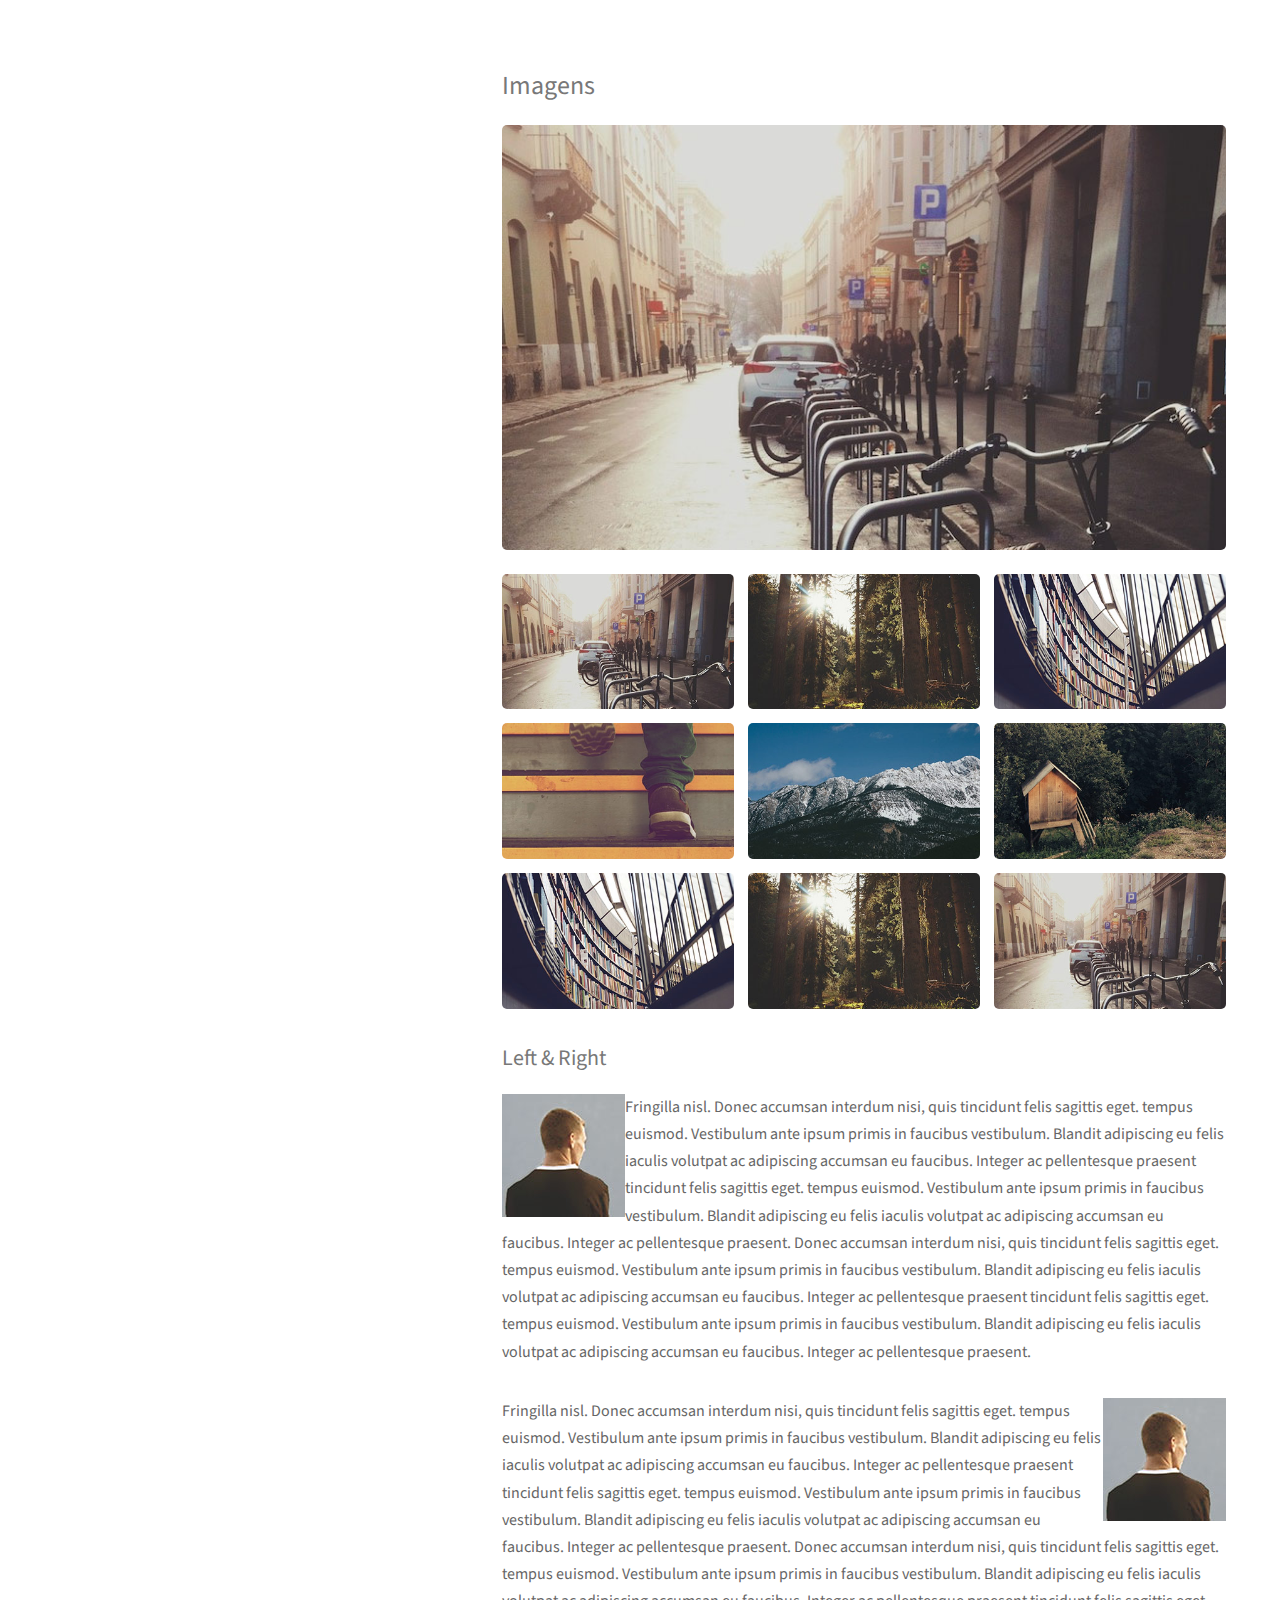
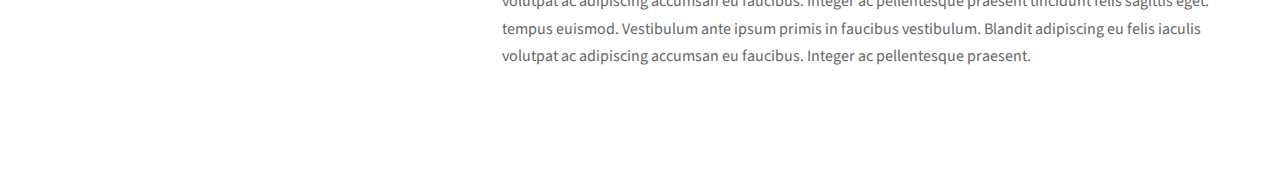
<file: ProjetoStrata/index.html>
<!DOCTYPE html>
<html lang="pt-br">

<head>
    <meta charset="UTF-8">
    <meta http-equiv="X-UA-Compatible" content="IE=edge">
    <meta name="viewport" content="width=device-width, initial-scale=1.0">
    <meta name="author" content="Igor">
    <meta name="description" content="descrição">
    <meta name="keywords" content="html5, tecnologia">
    <link rel="stylesheet" href="style/normalize.css">
    <link rel="stylesheet" href="style/style.css">
    <link rel="stylesheet" href="https://use.fontawesome.com/releases/v5.15.4/css/all.css"
        integrity="sha384-DyZ88mC6Up2uqS4h/KRgHuoeGwBcD4Ng9SiP4dIRy0EXTlnuz47vAwmeGwVChigm" crossorigin="anonymous">
    <link rel="preconnect" href="https://fonts.googleapis.com">
    <link rel="preconnect" href="https://fonts.gstatic.com" crossorigin>
    <link rel="preconnect" href="https://fonts.googleapis.com">
    <link rel="preconnect" href="https://fonts.gstatic.com" crossorigin>
    <link
        href="https://fonts.googleapis.com/css2?family=Source+Sans+Pro:ital,wght@0,200;0,300;0,400;0,600;0,700;0,900;1,200;1,300;1,400;1,600;1,700;1,900&display=swap"
        rel="stylesheet">
    <title>Strata by HTML5 UP</title>
</head>

<body>
    <header class="main-header">
        <a href="index.html" class="main-header-link img-link">
            <img src="images/avatar.jpg" alt="texto qualquer">
        </a>
        <h1 class="main-header-title">
            Trabalhos e groselhas de <br>
            <strong>Daniel Tapias Morales</strong>, <br>
            um zé ninguém qualquer
        </h1>
        <p>
            Retirado de <a href="http://html5up.net" target="_blank" class="main-header-link">html5up.net</a>.
        </p>
    </header>
    <main class="main-content">
        <section class="main-content-section">
            <h2>Quando o header é aside e o aside é no header</h2>
            <p>
                Accumsan orci faucibus id eu lorem semper. Eu ac iaculis ac nunc nisi lorem
                vulputate lorem neque cubilia ac in adipiscing in curae lobortis tortor
                primis integer massa adipiscing id nisi accumsan pellentesque commodo blandit
                enim arcu non at amet id arcu magna. Accumsan orci faucibus id eu lorem semper
                nunc nisi lorem vulputate lorem neque cubilia.
            </p>

            <a href="#" title="Veja mais" class="btn-default-stroke">Veja mais</a>
        </section>
        <section class="main-content-section">
            <article cl>
                <h3>Recent Works</h3>
                <div class="row">
                    <div class="col-2">
                        <article class="recent-works-card">
                            <div class="card">
                                <a href="images/fulls/01.jpg" class="img-link">
                                    <img src="images/thumbs/01.jpg" alt="Carro em rua sem movimento">
                                </a>
                                <p class="recent-works-card-title">Magna sed consequat tempus</p>
                                <p>Lorem ipsum dolor sit amet nisl sed nullam feugiat.</p>
                            </div>
                        </article>
                        <article class="recent-works-card">
                            <div class="card">
                                <a href="images/fulls/02.jpg" class="img-link">
                                    <img src="images/thumbs/02.jpg" alt="Floresta durante o dia">
                                </a>
                                <p class="recent-works-card-title">Ultricies lacinia interdum</p>
                                <p>Lorem ipsum dolor sit amet nisl sed nullam feugiat.</p>
                            </div>
                        </article>
                        <article class="recent-works-card">
                            <div class="card">
                                <a href="images/fulls/03.jpg" class="img-link">
                                    <img src="images/thumbs/03.jpg" alt="Biblioteca">
                                </a>
                                <p class="recent-works-card-title">Tortor metus commodo</p>
                                <p>Lorem ipsum dolor sit amet nisl sed nullam feugiat.</p>
                            </div>
                        </article>
                    </div>
                    <div class="col-2">
                        <article class="recent-works-card">
                            <div class="card">
                                <a href="images/fulls/04.jpg" class="img-link">
                                    <img src="images/thumbs/04.jpg" alt="Pessoa subindo uma escada">
                                </a>
                                <p class="recent-works-card-title">Quam neque phasellus</p>
                                <p>Lorem ipsum dolor sit amet nisl sed nullam feugiat.</p>
                            </div>
                        </article>
                        <article class="recent-works-card">
                            <div class="card">
                                <a href="images/fulls/05.jpg" class="img-link">
                                    <img src="images/thumbs/05.jpg" alt="Visõ de uma montanha durante o dia">
                                </a>
                                <p class="recent-works-card-title">Nunc enim commodo aliquet</p>
                                <p>Lorem ipsum dolor sit amet nisl sed nullam feugiat.</p>
                            </div>
                        </article>
                        <article class="recent-works-card">
                            <div class="card">
                                <a href="images/fulls/06.jpg" class="img-link">
                                    <img src="images/thumbs/06.jpg" alt="Casa na floresta">
                                </a>
                                <p class="recent-works-card-title">Risus ornare lacinia</p>
                                <p>Lorem ipsum dolor sit amet nisl sed nullam feugiat.</p>
                            </div>
                        </article>
                    </div>
                </div>
                <a href="#" title="Veja Portifolio completo" class="btn-default">Veja Portifolio completo</a>
            </article>
        </section>
        <section class="main-content-section">
            <h3>Get in Touch</h3>
            <p>
                Accumsan pellentesque commodo blandit enim arcu non at amet id arcu magna. Accumsan orci faucibus
                id eu lorem semper nunc nisi lorem vulputate lorem neque lorem ipsum dolor.
            </p>
            <div class="row">
                <div class="col-2-3">
                    <form action="#" method="post">
                        <div class="row">
                            <div class="col-2">
                                <label for="txtNome">Nome</label>
                                <input type="text" name="txtNome" class="txtNome" placeholder="nome completo">
                            </div>
                            <div class="col-2">
                                <label for="txtEmail">Email</label>
                                <input type="email" name="txtEmail" class="txtEmail">
                            </div>
                        </div>
                        <label for="txtMsg">Digite sua mensagem</label>
                        <textarea name="txtMsg" class="txtMsg"></textarea>
                        <input type="submit" value="Enviar" class="btn-default btn-default-stroke">
                    </form>
                </div>
                <div class="col-1-3">
                    <address>
                        <p>
                            <span>Endereço: </span>
                            1234 Somewhere Rd. Nashville, TN 00000 United States
                        </p>
                        <p>
                            <span>Telefone: </span>
                            000-000-000
                        </p>
                        <p>
                            <span>E-mail: </span>
                            email@server.com
                        </p>
                    </address>
                </div>
            </div>
        </section>
        <section>
            <h3>Elements</h3>
            <h4>Text</h4>
            <p>
                This is <b>bold</b> and this is <strong>strong</strong>. This is <i>italic</i> and this is
                <em>emphasized</em>. This is <sup>superscript</sup> text and this is <sub>subscript</sub> text. This is
                <u>underlined</u> and this is <code class="main-content-section-code">code: for (;;) { ... }</code>.
                Finally, this is
                <a href="#">a link</a>.
            </p>

            <h1>Titulo h1</h1>
            <h2>Titulo h2</h2>
            <h3>Titulo h3</h3>
            <h4>Titulo h4</h4>
            <h5>Titulo h5</h5>
            <h6>Titulo h6</h6>

            <blockquote cite="http://developer.mozilla.org">
                <p>Está é uma citação tirada da Mozilla Developer Center.</p>
                <p>Outros parágrafos</p>
            </blockquote>

            <p>According to Mozzila's website,
                <q cite="https://www.mozilla.org/en-US/about/history/details/">
                    "Firefox 1.0 was released in 2004 and became a big success."
                </q>
            </p>

            <h4>Preformatado</h4>
            <pre><code>
    &lt;script&gt;
        alert('oi');
    &lt;/script&gt;
            </code></pre>

            <h4>Listas</h4>
            <div class="row">
                <div class="col-1">
                    <h5>Não ordenada</h5>
                    <ul>
                        <li>Item 1</li>
                        <li>Item 2</li>
                        <li>Item 3</li>
                    </ul>
                    <h5>Ordenada</h5>
                    <ol>
                        <li>Item 1</li>
                        <li>Item 2</li>
                        <li>Item 3</li>
                    </ol>
                </div>
                <div class="col-2">
                    <h5>Alternate</h5>
                    <ul class="ul-alternate">
                        <li>Item 1</li>
                        <li>Item 2</li>
                        <li>Item 3</li>
                    </ul>
                    <h5>Ícons</h5>
                    <ul class="ul-icons">
                        <li><span class="hidden">Twitter</span><i class="fab fa-twitter"></i></li>
                        <li><span class="hidden">Facebook</span><i class="fab fa-facebook-square"></i></li>
                    </ul>
                </div>
            </div>

            <h5>Actions</h4>
                <div class="row">
                    <div class="col-1">
                        <p>
                            <a href="#" title="Default" class="btn-default">Default</a>
                            <a href="#" title="Default" class="btn-default btn-default-stroke">Stroke</a>
                        </p>
                        <p>
                            <a href="#" title="Default" class="btn-default sm-btn-default">Small</a>
                            <a href="#" title="Default" class="btn-default sm-btn-default btn-default-stroke">Small
                                Stroke</a>
                        </p>
                    </div>
                    <div class="col-2">
                        <p>
                            <a href="#" title="Default" class="btn-default lg-btn-default">Large</a>
                            <a href="#" title="Default" class="btn-default lg-btn-default btn-default-stroke">Large
                                Stroke</a>
                        </p>
                        <p>
                            <a href="#" title="Default" class="btn-default lg-btn-default sm-btn-default">Large and
                                Small
                                Default</a>
                            <a href="#" title="Default"
                                class="btn-default lg-btn-default sm-btn-default btn-default-stroke">Large and Small
                                Stroke</a>
                        </p>
                    </div>
                </div>

                <h4>Table</h4>
                <h5>Default</h5>
                <table class="tb-default">
                    <thead>
                        <tr>
                            <th class="tb-name">Name</th>
                            <th class="tb-desc">Description</th>
                            <th class="tb-price">Price</th>
                        </tr>
                    </thead>
                    <tfoot>
                        <tr>
                            <td colspan="2"></td>
                            <td>100.00</td>
                        </tr>
                    </tfoot>
                    <tbody>
                        <tr>
                            <td>Iten One</td>
                            <td>Ante turpis integer aliquet porttitor.</td>
                            <td>29.99</td>
                        </tr>
                        <tr>
                            <td>Item Two</td>
                            <td>Vis ac commodo adipiscing arcu aliquet.</td>
                            <td>19.99</td>
                        </tr>
                        <tr>
                            <td>Item Three</td>
                            <td>Morbi faucibus arcu accumsan lorem.</td>
                            <td>29.99</td>
                        </tr>
                        <tr>
                            <td>Item Four</td>
                            <td>Vitae integer tempus condimentum.</td>
                            <td>19.99</td>
                        </tr>
                        <tr>
                            <td>Item Five</td>
                            <td>Ante turpis integer aliquet porttitor</td>
                            <td>29.99</td>
                        </tr>
                    </tbody>
                </table>
                <h5>Alternate</h5>
                <table class="tb-default tb-alternate">
                    <thead>
                        <tr>
                            <th>Name</th>
                            <th>Description</th>
                            <th>Price</th>
                        </tr>
                    </thead>
                    <tfoot>
                        <tr>
                            <td colspan="2"></td>
                            <td>100.00</td>
                        </tr>
                    </tfoot>
                    <tbody>
                        <tr>
                            <td class="td-name">Item One</td>
                            <td class="td-desc">Ante turpis integer aliquet porttitor.</td>
                            <td class="td-price">29.99</td>
                        </tr>
                        <tr>
                            <td class="td-name">Item Two</td>
                            <td class="td-desc">Vis ac commodo adipiscing arcu aliquet.</td>
                            <td class="td-price">19.99</td>
                        </tr>
                        <tr>
                            <td class="td-name">Item Three</td>
                            <td class="td-desc">Morbi faucibus arcu accumsan lorem.</td>
                            <td class="td-price">29.99</td>
                        </tr>
                        <tr>
                            <td class="td-name">Item Four</td>
                            <td class="td-desc">Vitae integer tempus condimentum.</td>
                            <td class="td-price">19.99</td>
                        </tr>
                        <tr>
                            <td class="td-name">Item Five</td>
                            <td class="td-desc">Ante turpis integer aliquet porttitor.</td>
                            <td class="td-price">29.99</td>
                        </tr>
                    </tbody>
                </table>

                <h5>Buttons</h5>
                <p>
                    <button class="btn-default">Default</button>
                    <button class="btn-default btn-default-stroke">Default</button>
                </p>
                <p>
                    <button class="btn-default sm-btn-default">Default</button>
                    <button class="btn-default sm-btn-default btn-default-stroke">Default</button>
                </p>
                <p>
                    <button class="btn-default lg-btn-default">Default</button>
                    <button class="btn-default lg-btn-default btn-default-stroke">Default</button>
                </p>
                <p>
                    <button class="btn-default lg-btn-default sm-btn-default">Default</button>
                    <button class="btn-default lg-btn-default sm-btn-default btn-default-stroke">Default</button>
                </p>
                <input type="submit" value="mandar" class="btn-default">

                <h5>Forms</h5>
                <form action="#" method="get">
                    <label for="txtNome">Nome</label>
                    <input type="text" name="txtNome" class="txtNome form-content" placeholder="nome completo">
                    <label for="txtEmail">Email</label>
                    <input type="email" name="txtEmail" class="txtEmail form-content">
                    <select class="form-content">
                        <option value="0">Selecione ...</option>
                        <option value="1">HTML</option>
                        <option value="2">CSS</option>
                        <option value="3">Javascript</option>
                    </select>

                    <label for="baixaP">
                        <input type="radio" name="baixaP" value="baixaP">Baixa Prioridade
                    </label>
                    <label for="mediaP">
                        <input type="radio" name="mediaP" value="mediaP">Média Prioridade
                    </label>
                    <label for="altaP">
                        <input type="radio" name="altaP" value="altaP">Alta Prioridade
                    </label>
                    <label for="copy">
                        <input type="checkbox" name="copy" value="1" class="input-form">Envie-me uma cópia
                    </label>
                    <label for="human">
                        <input type="checkbox" name="human" value="1" class="input-form">Sou Humano
                    </label>
                    <label for="msg">Mensagem:</label>
                    <textarea name="msg" class="form-content" placeholder="Digite uma mensagem"></textarea>
                    <input type="submit" class="btn-default" value="Enviar">
                    <input type="reset" class="btn-default btn-default-stroke" value="Limpar">
                </form>
        </section>
        <section class="main-content-section">
            <h3>Imagens</h3>
            <div class="gallery">
                <div class="gallery-img">
                    <img src="images/fulls/01.jpg" alt="">
                </div>
                <div class="gallery-thumb row">
                    <div class="col-1-3">
                        <img src="images/thumbs/01.jpg" alt="">
                    </div>
                    <div class="col-1-3">
                        <img src="images/thumbs/02.jpg" alt="">
                    </div>
                    <div class="col-1-3">
                        <img src="images/thumbs/03.jpg" alt="">
                    </div>
                    <div class="col-1-3">
                        <img src="images/thumbs/04.jpg" alt="">
                    </div>
                    <div class="col-1-3">
                        <img src="images/thumbs/05.jpg" alt="">
                    </div>
                    <div class="col-1-3">
                        <img src="images/thumbs/06.jpg" alt="">
                    </div>
                    <div class="col-1-3">
                        <img src="images/thumbs/03.jpg" alt="">
                    </div>
                    <div class="col-1-3">
                        <img src="images/thumbs/02.jpg" alt="">
                    </div>
                    <div class="col-1-3">
                        <img src="images/thumbs/01.jpg" alt="">
                    </div>
                </div>
            </div>
            <h4>Left &amp; Right</h4>
            <img src="images/avatar.jpg" alt="Foto de perfil" class="left-img">
            <p>
                Fringilla nisl. Donec accumsan interdum nisi, quis tincidunt felis sagittis eget.
                tempus euismod. Vestibulum ante ipsum primis in faucibus vestibulum. Blandit
                adipiscing eu felis iaculis volutpat ac adipiscing accumsan eu faucibus. Integer ac
                pellentesque praesent tincidunt felis sagittis eget. tempus euismod. Vestibulum ante
                ipsum primis in faucibus vestibulum. Blandit adipiscing eu felis iaculis volutpat ac
                adipiscing accumsan eu faucibus. Integer ac pellentesque praesent. Donec accumsan
                interdum nisi, quis tincidunt felis sagittis eget. tempus euismod. Vestibulum ante
                ipsum primis in faucibus vestibulum. Blandit adipiscing eu felis iaculis volutpat ac
                adipiscing accumsan eu faucibus. Integer ac pellentesque praesent tincidunt felis
                sagittis eget. tempus euismod. Vestibulum ante ipsum primis in faucibus vestibulum.
                Blandit adipiscing eu felis iaculis volutpat ac adipiscing accumsan eu faucibus.
                Integer ac pellentesque praesent.
            </p>
            <img src="images/avatar.jpg" alt="Foto de perfil" class="right-img">
            <p>
                Fringilla nisl. Donec accumsan interdum nisi, quis tincidunt felis sagittis eget.
                tempus euismod. Vestibulum ante ipsum primis in faucibus vestibulum. Blandit
                adipiscing eu felis iaculis volutpat ac adipiscing accumsan eu faucibus. Integer ac
                pellentesque praesent tincidunt felis sagittis eget. tempus euismod. Vestibulum ante
                ipsum primis in faucibus vestibulum. Blandit adipiscing eu felis iaculis volutpat ac
                adipiscing accumsan eu faucibus. Integer ac pellentesque praesent. Donec accumsan
                interdum nisi, quis tincidunt felis sagittis eget. tempus euismod. Vestibulum ante
                ipsum primis in faucibus vestibulum. Blandit adipiscing eu felis iaculis volutpat ac
                adipiscing accumsan eu faucibus. Integer ac pellentesque praesent tincidunt felis
                sagittis eget. tempus euismod. Vestibulum ante ipsum primis in faucibus vestibulum.
                Blandit adipiscing eu felis iaculis volutpat ac adipiscing accumsan eu faucibus.
                Integer ac pellentesque praesent.
            </p>
        </section>
    </main>
    <footer class="main-footer">
        <ul class="ul-icons">
            <li>
                <a href="#" class="icon-link">
                    <span class="hidden">Twitter</span><i class="fab fa-twitter"></i>
                </a>
            </li>
            <li>
                <a href="#" class="icon-link">
                    <span class="hidden">Facebook</span><i class="fab fa-facebook-square"></i>
                </a>
            </li>
        </ul>
        <ul class="copyright">
            <li>&copy; Untitled</li>
            <li>
                Design: <a href="http://html5up.net">Html5 Up</a>
            </li>
        </ul>
    </footer>
</body>

</html>
</file>
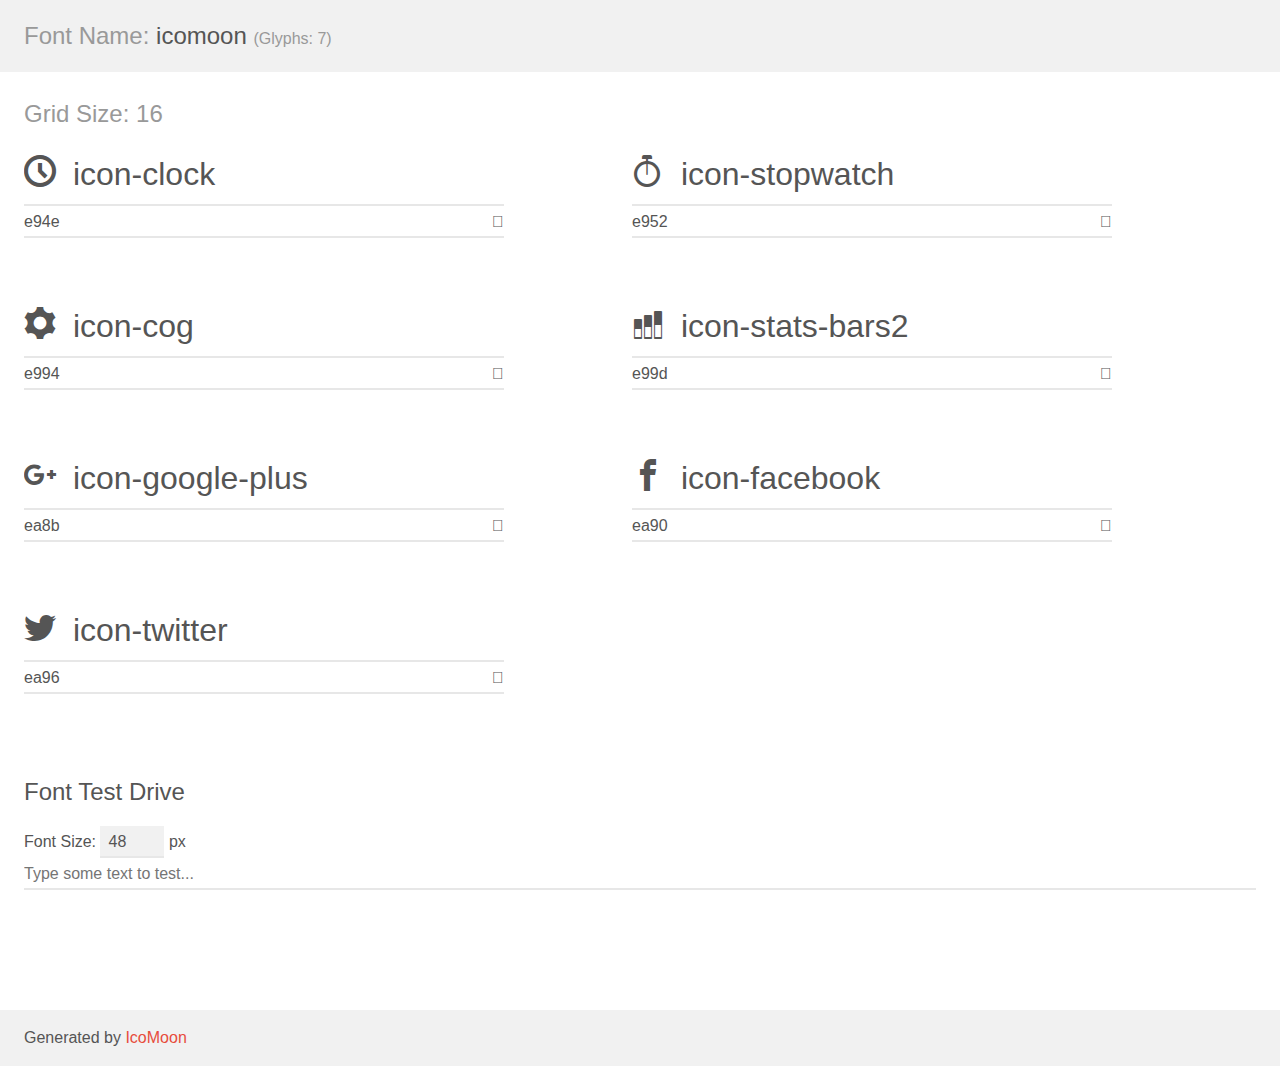
<file: projetoResponsivo/icomoon/demo.html>
<!doctype html>
<html>
<head>
    <meta charset="utf-8">
    <title>IcoMoon Demo</title>
    <meta name="description" content="An Icon Font Generated By IcoMoon.io">
    <meta name="viewport" content="width=device-width, initial-scale=1">
    <link rel="stylesheet" href="demo-files/demo.css">
    <link rel="stylesheet" href="style.css"></head>
<body>
    <div class="bgc1 clearfix">
        <h1 class="mhmm mvm"><span class="fgc1">Font Name:</span> icomoon <small class="fgc1">(Glyphs:&nbsp;7)</small></h1>
    </div>
    <div class="clearfix mhl ptl">
        <h1 class="mvm mtn fgc1">Grid Size: 16</h1>
        <div class="glyph fs1">
            <div class="clearfix bshadow0 pbs">
                <span class="icon-clock"></span>
                <span class="mls"> icon-clock</span>
            </div>
            <fieldset class="fs0 size1of1 clearfix hidden-false">
                <input type="text" readonly value="e94e" class="unit size1of2" />
                <input type="text" maxlength="1" readonly value="&#xe94e;" class="unitRight size1of2 talign-right" />
            </fieldset>
            <div class="fs0 bshadow0 clearfix hidden-true">
                <span class="unit pvs fgc1">liga: </span>
                <input type="text" readonly value="clock, time2" class="liga unitRight" />
            </div>
        </div>
        <div class="glyph fs1">
            <div class="clearfix bshadow0 pbs">
                <span class="icon-stopwatch"></span>
                <span class="mls"> icon-stopwatch</span>
            </div>
            <fieldset class="fs0 size1of1 clearfix hidden-false">
                <input type="text" readonly value="e952" class="unit size1of2" />
                <input type="text" maxlength="1" readonly value="&#xe952;" class="unitRight size1of2 talign-right" />
            </fieldset>
            <div class="fs0 bshadow0 clearfix hidden-true">
                <span class="unit pvs fgc1">liga: </span>
                <input type="text" readonly value="stopwatch, time5" class="liga unitRight" />
            </div>
        </div>
        <div class="glyph fs1">
            <div class="clearfix bshadow0 pbs">
                <span class="icon-cog"></span>
                <span class="mls"> icon-cog</span>
            </div>
            <fieldset class="fs0 size1of1 clearfix hidden-false">
                <input type="text" readonly value="e994" class="unit size1of2" />
                <input type="text" maxlength="1" readonly value="&#xe994;" class="unitRight size1of2 talign-right" />
            </fieldset>
            <div class="fs0 bshadow0 clearfix hidden-true">
                <span class="unit pvs fgc1">liga: </span>
                <input type="text" readonly value="cog, gear" class="liga unitRight" />
            </div>
        </div>
        <div class="glyph fs1">
            <div class="clearfix bshadow0 pbs">
                <span class="icon-stats-bars2"></span>
                <span class="mls"> icon-stats-bars2</span>
            </div>
            <fieldset class="fs0 size1of1 clearfix hidden-false">
                <input type="text" readonly value="e99d" class="unit size1of2" />
                <input type="text" maxlength="1" readonly value="&#xe99d;" class="unitRight size1of2 talign-right" />
            </fieldset>
            <div class="fs0 bshadow0 clearfix hidden-true">
                <span class="unit pvs fgc1">liga: </span>
                <input type="text" readonly value="stats-bars2, stats4" class="liga unitRight" />
            </div>
        </div>
        <div class="glyph fs1">
            <div class="clearfix bshadow0 pbs">
                <span class="icon-google-plus"></span>
                <span class="mls"> icon-google-plus</span>
            </div>
            <fieldset class="fs0 size1of1 clearfix hidden-false">
                <input type="text" readonly value="ea8b" class="unit size1of2" />
                <input type="text" maxlength="1" readonly value="&#xea8b;" class="unitRight size1of2 talign-right" />
            </fieldset>
            <div class="fs0 bshadow0 clearfix hidden-true">
                <span class="unit pvs fgc1">liga: </span>
                <input type="text" readonly value="google-plus, brand5" class="liga unitRight" />
            </div>
        </div>
        <div class="glyph fs1">
            <div class="clearfix bshadow0 pbs">
                <span class="icon-facebook"></span>
                <span class="mls"> icon-facebook</span>
            </div>
            <fieldset class="fs0 size1of1 clearfix hidden-false">
                <input type="text" readonly value="ea90" class="unit size1of2" />
                <input type="text" maxlength="1" readonly value="&#xea90;" class="unitRight size1of2 talign-right" />
            </fieldset>
            <div class="fs0 bshadow0 clearfix hidden-true">
                <span class="unit pvs fgc1">liga: </span>
                <input type="text" readonly value="facebook, brand10" class="liga unitRight" />
            </div>
        </div>
        <div class="glyph fs1">
            <div class="clearfix bshadow0 pbs">
                <span class="icon-twitter"></span>
                <span class="mls"> icon-twitter</span>
            </div>
            <fieldset class="fs0 size1of1 clearfix hidden-false">
                <input type="text" readonly value="ea96" class="unit size1of2" />
                <input type="text" maxlength="1" readonly value="&#xea96;" class="unitRight size1of2 talign-right" />
            </fieldset>
            <div class="fs0 bshadow0 clearfix hidden-true">
                <span class="unit pvs fgc1">liga: </span>
                <input type="text" readonly value="twitter, brand16" class="liga unitRight" />
            </div>
        </div>
    </div>

    <!--[if gt IE 8]><!-->
    <div class="mhl clearfix mbl">
        <h1>Font Test Drive</h1>
        <label>
            Font Size: <input id="fontSize" type="number" class="textbox0 mbm"
            min="8" value="48" />
            px
        </label>
        <input id="testText" type="text" class="phl size1of1 mvl"
        placeholder="Type some text to test..." value=""/>
        <div id="testDrive" class="icon-" style="font-family: icomoon">&nbsp;
        </div>
    </div>
    <!--<![endif]-->
    <div class="bgc1 clearfix">
        <p class="mhl">Generated by <a href="https://icomoon.io/app">IcoMoon</a></p>
    </div>

    <script src="demo-files/demo.js"></script>
</body>
</html>
</file>
<file: curriculo/style.css>
@charset "UTF-8";

* {
    font-family: Arial, Helvetica, sans-serif;
    margin: 0px;
}

body {
    background-color: #ebffff;       
}

main {
    background-color: white;
    padding: 10px;
    border-radius: 10px;
    box-shadow: 0px 0px 10px rgba(202, 224, 232, 1);
    width: 90%;
    margin: auto;
}

header {
    background-color: #9dadb3;
    text-align: center;
    color: black;
    font-size: 1.5em;
    margin-bottom: 30px;
    width: 100%;
    padding: 5px;
}

h1 {
    margin-top: 0px;
}

h2 {
    background-color: #cae8e06c;
    padding: 10px;
    border-bottom-style: solid;
    border-color: #7a878b;
    color: #7a878b;
    margin: 100px 0px 15px;
    border-radius: 5px 5px 0px 0px;
}

h3, h4 {
    margin: 10px 0px;
}

p {
    text-align: justify;
}

ul {
    padding-left: 0px;
}

li {
    padding-left: 0px;
    list-style-position: inside;
}

a {
    text-decoration: none;
}

a:hover {
    text-decoration: underline;
}
</file>
<file: projeto01/css/style.css>
@charset "UTF-8";

* {
    margin: 0px;
    padding: 0px;
    font-family: Arial, Helvetica, sans-serif;
}

body {
    background-color: #b6b6b6;
    line-height: 30px;
}

.menu {
    background-image: url('../imagens/bg-3.jpg');
    background-repeat: no-repeat;
    background-size: cover;
    background-position: right center;
    height: 500px;
}

.menu h1 {      
    text-shadow: 2px 2px 2px rgba(0, 0, 0, 0.37);  
    text-transform: uppercase;
    font-size: 2.9em;  
}

.menu p {
    background-color: rgba(0, 0, 0, 0.534);   
    display: inline-block;
    margin: 50px auto 0px;
    padding: 15px;
    height: 15px;
    line-height: 15px;
    border-bottom-style: solid;
    border-color: white;
}

.menu-title {
    margin: auto;
    margin-top: 150px;
    text-align: center;
    color: white;    
}

.menu nav ul {
    text-align: right;
}

.menu nav li {   
    display: inline-block; 
    list-style-type: none;
    margin: 20px 20px 0px 0px;
}

.menu nav a {    
    display: block;    
    border-style: solid;
    border-width: 1px;
    border-color: white;    
    text-decoration: none;
    text-transform: uppercase;
    color: white;
    background-color: rgba(0, 0, 0, 0.2);    
    padding: 15px;
    height: 20px;
    line-height: 20px;   
}

.menu nav a:hover {
    background-color: rgba(0, 0, 0, 0.35);    
}

main {
    width: 80%;
    margin: auto;
}

section {
    background-color: white;
    margin: 15px;
    padding: 15px;
}

#container {
    overflow: auto;    
 }

.img-container{  
    width: 32%;
    float: left;
    box-sizing: border-box; 
}

.img-container img {
    width: 100%;
    display: block;
}

.imgSeletores, .imgPosicionamento {
    margin-right: 2%;
}

.img-container p {
    text-transform: uppercase;
    background-color: rgb(87, 87, 87);
    color: white;
    margin-top: 0px;
    padding: 10px;
    letter-spacing: 2px;
}

h2 {
    background-color: #eeeeee;
    padding: 10px;
    border-bottom-style: solid;
    border-color: #b4b4b4;
    margin-bottom: 15px;
}

footer {
    height: 80px;
    line-height: 80px;
    background-color: rgb(100, 100, 100);
    color: white;
    text-align: center;
    text-shadow: 2px 2px 3px rgba(0, 0, 0, 0.37);    
}
</file>
<file: ProjetoFashion/css/style.css>
@charset "UTF-8";

* {
    font-family: Tahoma, Arial, sans-serif;
    margin: 0px auto;
    padding: 0px;
}

div#all-content {
    width: 1024px;
    margin: 20px auto;
}

header {
    background-color: #162028;
    height: 50px;
    padding: 10px;
    box-sizing: border-box;
    position: relative;
}

header img#header-logo {
    margin-left: 140px;
}

header nav {
    line-height: 25px;   
    position: absolute;
    right: 0px; 
    top: 0px;
    height: 100%;
    
}

#header-menu ul {
    padding: 0px;
    margin: 0px;
}

#header-menu li{    
    list-style-type: none;
    display: inline-block;
    margin-right: 15px;
    padding: 10px;
}

#header-menu a {
    color: #425564;
    text-decoration: none;
    text-transform: uppercase;
    letter-spacing: 4px;
    font-size: 0.7em;
    transition: color 0.3s linear;
}

#header-menu a:hover {
    color: white;
}

article.portfolio {
    padding: 50px 100px;
    height: 100%;
    line-height: 25px;
    text-align: center;
}

article.portfolio h1 {
    font-size: 2.25em; 
    color: #252525; 
    height: 35px;       
}

article.portfolio p {
    font-size: 1em;
    line-height: 32px;
    color: #555;
    margin: 20px;
}

article.gallery {
    color: #555;
    padding: 0px 100px 50px 100px;
    text-align: center;
}

div.gallery-container {
    overflow: auto;
}

div.gallery-card{
    width: 32%;    
    box-sizing: border-box;
    float: left;
}

img.vest-romasa-img, img.jacket-fima-img {
    margin-right: 2%;
}

p.gallery-title {    
    font-weight: bolder;
    text-transform: uppercase;
    letter-spacing: 4px;
    font-size: 1em;
}

section.about {
    background-color: #003d52;
    background-image: url('../imagens/bg_detalhe.png');
    background-repeat: no-repeat;
    background-position: right bottom;
    color: white;
    padding: 100px;
}

div.about-title h2{
    font-size: 3.5em;
    font-weight: normal;
    text-transform: uppercase;
    margin-bottom: 30px;
}

div.about-text {
    margin: 0px;
    line-height: 1.5em;
    font-size: 1em;
    width: 70%;
}

div.contact{
    margin: 50px 0px;
}

.contact address{
    color: #143f52;
    text-align: center;
    text-transform: uppercase;
    font-size: 1.6em;
    font-weight: bolder;
    font-style: normal;
}

div.location {
    margin-bottom: 50px;
}

footer {
    background-color: #0b171f;
    color: #6f8597;
    text-align: center;
    height: 50px;
    line-height: 50px;
    font-size: 0.75em;
    letter-spacing: 5px;
}
</file>
<file: ProjetoInfusion/style/main.css>
body {
    margin: 0;
    font-family: 'Open Sans', sans-serif;
    line-height: 1.5;
}

img {
    max-width: 100%;
}

.container {
    margin-right: auto;
    margin-left: auto;
    padding-left: 1em;
    padding-right: 1em;
    max-width: 980px;
}

.header {
    background-color: #fff;
    width: 100%;
}

.js .header {
    position: fixed;
    width: 100%;
    z-index: 10;
}

.logo-text {
    text-transform: uppercase;
    background-color: #63c6ae;
    font-size: 24px;
    margin: 0;
    padding: 20px;
    display: block;
    text-decoration: none;
    color: #fff;
    font-weight: bold;
    float: left;
    text-align: right;
}

.header__nav {
    clear: left;
}

.header__nav ul {
    margin: 0;
    padding: 0;
}

.header__nav li {
    list-style-type: none;
    background: #242c2c;
    text-align: center;
    border-bottom: 1px solid rgba(255, 255, 255, 0.2);
}

.header__nav a {
    text-decoration: none;
    text-transform: uppercase;
    font-size: 14px;
    font-weight: 600;
    color: #586165;
    display: block;
    padding: 25px 0;
    transition: 0.5s ease;
}

.header__nav a:hover {
    color: #63c6ae;
}

.header__btnMenu {
    float: right;
    margin: 1.5em;
    background: transparent;
    border: none;
    font-size: 14px;
}

.js .header__nav {
    transition: max-height 1s;
}

.js .laptop-slider {
    overflow: hidden;
    color: #fff;
}

.js .laptop-slider .slideshow {
    position: relative;
    width: 100%;
    margin: auto;
    max-width: 950px;
}

.js .laptop-slider figure {
    opacity: 0;
    transition: 1s opacity;
    width: 100%;
    position: absolute;
    top: 0;
    left: 0;
}

.js .laptop-slider figure.show {
    opacity: 1;
    position: static;
}

.js .laptop-slider .prev,
.js .laptop-slider .next {
    z-index: 3;
    position: absolute;
    top: 50%;
    cursor: pointer;
}

.js .laptop-slider .prev {
    left: 10px;
}

.js .laptop-slider .next {
    right: 10px;
}

.js .quote-slideshow {
    position: relative;
    width: 100%;
    margin: auto;
    max-width: 950px;
    box-sizing: border-box;
    padding: 0 50px;
    color: white;
}

.js .quote-slideshow figure h2 {
    margin-top: 0;
}

.js .quote-slideshow figure {
    opacity: 0;
    transition: 1s opacity;
    position: absolute;
    top: 0;
    left: 50px;
    right: 50px;
    box-sizing: border-box;
    margin: 0;
}

.js .quote-slideshow figure.show {
    opacity: 1;
    position: static;

}

.js .quote-slideshow .prev,
.js .quote-slideshow .next {
    z-index: 3;
    position: absolute;
    top: 50%;
    cursor: pointer;
}

.js .quote-slideshow .prev {
    left: 10px;
}

.js .quote-slideshow .next {
    right: 10px;
}

.hero {
    height: 80vh;
    padding: 40px;
    text-align: center;
    display: flex;
    flex-direction: column;
    justify-content: center;
    align-items: center;

    background: linear-gradient(45deg, white 50%, transparent 50%) left calc(50% + 20px) bottom no-repeat,
        linear-gradient(-45deg, white 50%, transparent 50%) left calc(50% - 20px) bottom no-repeat,
        url(../img/01.jpg);
    background-size: 40px 40px, 40px 40px, cover;
}

.hero__title {
    background-color: #63c6ae;
    color: #fff;
    font-size: 28px;
    font-weight: 600;
    padding: 30px 20px;
}

.hero__text {
    background-color: #242a2c;
    margin: 5px 30px 35px;
    color: #fff;
    padding: 20px;
    font-size: 16px;
}

.hero__btn {
    border: 1px solid rgba(255, 255, 255, 0.3);
    background-color: rgba(0, 0, 0, 0.2);
    border-radius: 5px;
    padding: 15px 25px;
    display: inline-block;
    color: #fff;
    text-decoration: none;
    font-size: 16px;
    font-weight: 600;
    text-transform: uppercase;
}

.people-cards {
    margin-top: 2.5em;
}

.people-cards__card:hover {
    outline: 5px solid #63c6ae;
    outline-offset: -5px;
}

.people-cards__card:hover .people-cards__avatar img {
    transform: translateY(-50%);
}

.people-cards__card:hover .people-cards__title,
.people-cards__card:hover .people-cards__text {
    color: #63c6ae;
}

.people-cards__image {
    width: 100%;
}

.people-cards__avatar {
    margin: -55px auto;
    width: 88px;
    height: 88px;
    overflow: hidden;
}

.people-cards__content {
    text-align: center;
    padding: 40px 25px 10px;
    border: 1px solid #dbe1e7;
}

.people-cards__title {
    color: #737c85;
    font-size: 21px;
    font-weight: normal;
}

.people-cards__text {
    color: #929da5;
    font-size: 14px;
}

.content {
    background-color: #f8f9f9;
    padding: 20px 0 80px;
    border-top: 1px solid #e3e3e3;
}

.content h3 {
    color: #737c85;
    font-size: 21px;
    padding-top: 40px;
    font-weight: 400;
}

.content p {
    color: #929da5;
    font-size: 14px;
    word-spacing: 3px;
}

.button {
    padding: 15px 40px;
    border-radius: 3px;
    text-decoration: none;
    font-weight: 600;
    font-size: 15px;
    margin-right: 15px;
    display: inline-block;
    transition: background 0.5s;
}

.button:hover {
    background-color: #929da5;
}

.button-primary {
    background-color: #63c6ae;
    color: #fff;
}

.button-secondary {
    background-color: #455357;
    color: #fff;
}

.last-articles {}

.last-articles__title {
    background-color: #63c6ae;
    padding: 5px 0;
}

.last-articles__title h2 {
    font-size: 24px;
    color: #fff;
    text-transform: uppercase;
    font-weight: 400;
}

.last-articles__thumbs {
    display: grid;
    grid-template-columns: repeat(auto-fill, minmax(250px, 1fr));
    grid-auto-rows: auto;
    grid-gap: 0;
}

.last-articles__thumbs img {
    display: block;
    width: 100%;
}

.laptop-slider {
    background-color: #242a2c;
    padding: 125px 0 100px;
    width: 100%;
    overflow: auto;
}

.slideshow {
    white-space: nowrap;
}

.slideshow figure {
    display: inline-block;
}

.quote-container {
    background-color: #63c6ae;
    padding: 50px 0;
    border-bottom: 12px solid #58b9a1;
}

.quote-slideshow h2 {
    color: #fff;
    font-size: 30px;
    font-style: italic;
    font-weight: normal;
}

.quote-slideshow figcaption {
    color: #fff;
    text-align: center;
    font-size: 18px;
}

.no-js .quote-slideshow figure+figure {
    margin-top: 5em;
}

.footer {
    background-color: #242a2c;
    padding: 50px 0 250px;
    color: #454e51;
    font-size: 14px;
}

.footer__links li {
    list-style: none;
}

.footer__links a {
    color: #454e51;
    display: block;
    font-weight: 600;
    text-decoration: none;
}

.footer__logo {
    text-transform: uppercase;
}

@media screen and (min-width: 1025px) {
    .header {
        position: fixed;
    }

    .logo-text {
        width: 25%;
        box-sizing: border-box;
    }

    .header__btnMenu {
        display: none;
    }

    .header__nav {
        float: left;
        width: 75%;
        clear: none;
        max-width: 800px;
    }

    .header__nav ul {
        display: flex;
        justify-content: space-around;
    }

    .header__nav li {
        border-bottom: none;
        flex-grow: 1;
    }

    .header__nav a {
        background-color: #fff;
    }

    .people-cards {
        display: grid;
        grid-template-columns: repeat(4, 1fr);
        grid-gap: 30px;
    }

    .content .container {
        display: grid;
        grid-template-columns: 1fr 1fr;
        grid-gap: 30px;
    }

    .last-articles__thumbs {
        grid-template-columns: repeat(6, 1fr);
    }

    .footer .container {
        display: flex;

    }

    .footer .container>* {
        margin: 2em;
    }
}
</file>
<file: projetoResponsivo/icomoon/style.css>
@font-face {
  font-family: 'icomoon';
  src:  url('fonts/icomoon.eot?uvf4s8');
  src:  url('fonts/icomoon.eot?uvf4s8#iefix') format('embedded-opentype'),
    url('fonts/icomoon.ttf?uvf4s8') format('truetype'),
    url('fonts/icomoon.woff?uvf4s8') format('woff'),
    url('fonts/icomoon.svg?uvf4s8#icomoon') format('svg');
  font-weight: normal;
  font-style: normal;
  font-display: block;
}

[class^="icon-"], [class*=" icon-"] {
  /* use !important to prevent issues with browser extensions that change fonts */
  font-family: 'icomoon' !important;
  speak: never;
  font-style: normal;
  font-weight: normal;
  font-variant: normal;
  text-transform: none;
  line-height: 1;

  /* Better Font Rendering =========== */
  -webkit-font-smoothing: antialiased;
  -moz-osx-font-smoothing: grayscale;
}

.icon-clock:before {
  content: "\e94e";
}
.icon-stopwatch:before {
  content: "\e952";
}
.icon-cog:before {
  content: "\e994";
}
.icon-stats-bars2:before {
  content: "\e99d";
}
.icon-google-plus:before {
  content: "\ea8b";
}
.icon-facebook:before {
  content: "\ea90";
}
.icon-twitter:before {
  content: "\ea96";
}
</file>
<file: projetoResponsivo/style/style.css>
@charset "UTF-8";

html {
    font-family: sans-serif;
}

h1, h2, h3, h4, h5, h6 {
    font-family: "Oxygen", Arial;
}

.maxwidth {
    max-width: 1024px;
    margin-left: auto;
    margin-right: auto;
}

.icon-play {
    height: 5em;
    display: none;
}

.icon-play img {
    max-width: 100%;
    max-height: 100%;
}

.button {
    display: inline-block;
    padding: 0.9em 2.5em;
    background-color: #58c4c4;
    border-radius: 5px;
    color: white;
    text-decoration: none;
}

.button:hover {
    background-color: #37a0a0;
}

.clearfix:after, .row:after {
    content: '';
    display: block;
    clear: both;
}

.hidden {
    overflow: hidden;
    display: block;
    width: 0px;
    height: 0px;
}

.top-header {
    text-align: center;
}

.top-header-logo {
    margin: 0.5em;
}

.top-nav {
    background-color: #612674;
    text-align: center;
}

.top-nav ul {
    margin: 0px;
    padding: 0px;
    list-style-type: none;
}

.top-nav a {
    color: white;
    text-decoration: none;
    display: block;
    padding: 1em;
}

.top-nav a:hover {
    background-color: #7c3792;
}

.top-content {
    padding: 1em;
    text-align: center;
    background-color: #f6f6f6;
}

.top-content-title {
    color: #612674;
    font-size: 1.375em;
    margin: 1.375em;
}

.top-content-subtitle {
    color: #a87bb7;
    font-size: 1em;
    line-height: 1.5em;
}

.middle-content {
    background-color: #f6f6f6;
    padding-right: 2em;
    text-align: center;
}

.middle-content-title {
    font-size: 1.25em;
    text-transform: uppercase;
    color: #652e79;
}

.middle-content p {
    line-height: 1.5em;
    color: #222;
}

.middle-content span[class^=icon] {   
    font-size: 4em;
    color: #652e79;
}

.main-content {
    padding: 2em;
}

.main-content p {
    line-height: 1.2em;
}

.main-content-article {
    margin-bottom: 3.5em;
}

.main-content-title {
    font-size: 1.25em;
    letter-spacing: 0.2em;
    text-transform: uppercase;
    color: #652e79;
}

.footer {
    background-color: #25303e;
    color: #83969f;
    text-align: center;
    padding-bottom: 2em;
}

.footer-menushare {
    background-color: #303D4F;
    padding: 0.5em;
}

.footer-menushare li {
    display: inline-block;
    margin: 0 1em;
}

.footer-menushare a {
    color: white;
    text-decoration: none;
    font-size: 1.1em;
}

@media screen and (min-width: 48.75em) {

    .icon-play {
        display: block;
    }

    .top-header-logo {
        float: left;
    }

    .top-nav {
        background-color: transparent;
        float: right;
        margin-top: 30px;
    }

    .top-nav ul {
        margin: 0px;
        padding: 0px;
    }

    .top-nav li {
        display: inline-block;
    }

    .top-nav a {
        color: #713a84;
    }

    .top-nav a:hover {
        background-color: #e7d9fc;
    }

    .top-content {
        background-color: #521a66;
        color: white;
    }

    .top-content-title {
        color: white;
    }

    .top-content-subtitle {
        color: white;
    }

    .col-1-4 {
        width: 44%;
        margin: 3%;
        float: left;
    }

    .main-content-article .button {
        float: right;
    }
}

@media screen and (min-width: 62.5em) {
    .top-content {
        background-color: #521a66;
        background-image: url('../images/bg_topo_1198x670.jpg');
        background-position: center bottom;
        height: 20em;
        /* box-sizing: border-box; */
        padding-top: 17em;
    }
}

@media screen and (min-width: 74em) {
    .top-content {
        background-image: url('../images/bg_topo_1600x1374.jpg');
        padding: 19em 20em 10em;
        background-position: center top;
    }

    .icon-play {
        height: 7em;
    }

    .col-1-4 {
        width: 23%;
        margin: 1%;
    }

    .col-1-2 {
        width: 48%;
        margin: 1%;
        float: left;
    }

    .main-content-article .button {
        float: none;
    }
}
</file>
<file: ProjetoStrata/style/style.css>
@charset "UTF-8";

body {
    font-family: 'Source Sans Pro', Arial, Helvetica, sans-serif;
    color: #666;
    line-height: 1.7em;
}

a {
    transition: color 0.2s linear, border 0.2s linear;
    text-decoration: none;
    border-bottom-style: dotted;
    border-width: 1px;
    color: #49bf9d;
}

a:hover {
    border-bottom-color: transparent;
}

p {
    margin: 0px 0px 2em;
}

img {
    max-width: 100%;
}

h1, h2, h3, h4, h5, h6 {
    color: #787878;
    font-weight: normal;
    margin: 1em 0px;
}

h1 {
    font-size: 36px;
}

h2 {
    font-size: 30px;
}

h3 {
    font-size: 26px;
}

h4 {
 font-size: 22px;
}
h5 {
    font-size: 18px;
}

h6 {
    font-size: 15px;
}

sub, sup {
    font-size: 12px;
}

label, input, textarea, select {
    display: inline-block;
    width: 100%;
    box-sizing: border-box;
}

input, textarea, select {
    background-color: #ccc;    
    padding: 15px;
    border: 2px solid transparent;
    border-radius: 5px;
    color: #666;
    margin-bottom: 15px;
}

input[type="radio"], input[type="checkbox"] {
    width: auto;
}

input:focus, textarea:focus, select:focus{
    border: 2px solid #49bf9d;
    outline: none;
}

textarea {
    height:10em;
}

blockquote {
    font-style: italic;
    border-left: 5px solid #efefef;
    margin: 2em 0px;
    padding: 0.5em 0em 0.5em 1.5em;    
}

blockquote p {
    margin-bottom: 0.5em;
}

blockquote p:last-child {
    margin-bottom: 0px;
}

code {
    background-color: #f7f7f7;
    border-radius: 0.35em;
    border: 2px solid #efefef;
    font-size: 0.9em;
    padding: 0.25em 0.25em;
    font-family: 'Courier New', Courier, monospace;
    color: #929292;
}

pre code {
    display: block;
}

ul, ol {
    margin: 0px;
    padding: 0px;
    padding-left: 1.1em;
}

li {
    padding-left: 0.5em;
}

.hidden {
    width: 0px;
    height: 0px;
    overflow: hidden;
    display: block;
}

option {
    background-color: white;
}

.main-header {    
    position: fixed;
    top: 0px;
    left: 0px;
    width: 35%;
    height: 100%;
    box-sizing: border-box;
    background-image: url(../images/bg.jpg), url(../images/overlay.png);
    background-position: left top;
    background-size: cover, auto;
    background-repeat: no-repeat;   
    padding: 124px 54px 72px; 
    text-align: right;   
}

.main-header-link img{    
    border-radius: 50%;
    overflow: hidden;
}

.main-header-title {
    clear: right;
    color: rgba(255, 255, 255, 0.5);
    font-weight: normal;
    font-size: 1.7em;
    line-height: 1.5em;
}

.main-header-title strong {
    color: white;
    font-weight: normal;
}

.main-header-link {
    color: inherit;
}

.main-header-link:hover {
    color: #49bf9d;
}

.main-content {    
    width: 65%;
    margin-left: 35%;
    padding: 124px 54px 72px;
    box-sizing: border-box;
}

.ul-alternate, .ul-icons {
    list-style-type: none;
    padding-left: 0px;
}

.ul-alternate li {
    border-bottom: 2px solid #d8d8d8;
    padding-left: 0px;
}

.ul-alternate li:last-child {
    border: 0px;
}

.ul-icons li {
    color: #49bf9d;
    display: inline-block;
    margin-right: 10px;
    font-size: 1.3em;
}

.recent-works-card img {
    border-radius: 10px;
    overflow: hidden;
}

.gallery-img img{
    width: 100%;
}

.gallery-thumb img,  .gallery-img img {
    margin-bottom: 2%;
    display: inline-block;
    border-radius: 5px;
}

.main-footer {
    position: fixed;
    width: 35%;
    bottom: 0px;
    left: 0px;
    padding: 0px 54px 72px 0px; 
    box-sizing: border-box;
    text-align: right;   
    color: rgba(102, 102, 102, 0.8);
}

.main-footer a {
    color: rgba(255, 255, 255, 0.4);
    text-transform: uppercase;
}

.main-footer a:hover {
    color: #49bf9d;
}

.copyright li {
    border-left: solid 1px rgba(255, 255, 255, 0.25);
    padding: 0px 0.75em;
    line-height: 1em;
    font-size: 0.8em;
}

.copyright li:first-child {
    border-left: none;
}

.copyright li:last-child {
    padding-right: 0px;
}

.ul-icons a {
    border: 0px;
    color: rgba(255, 255, 255, 0.4);
}

.main-footer li {
    list-style: none;
    display: inline-block;
}

/* Grid */
.row {
    overflow: auto;
}

.col-1, .col-2 {
    width: 48.5%;
    float: left;
}

.col-2:first-child {
    margin-right: 1.5%;
}

.col-2:last-child {
    margin-left: 1.5%;
}

.col-2-3 {
    width: 66%;
    float: left;
}

.col-1-3 {
    width: 32%;
    float: left;
}

.col-1-3:nth-child(3n - 2) { /* 1, 4, 7 */
    margin-right: 2%;
}

.col-1-3:nth-child(3n) { /* 3, 6, 9 */
    margin-left: 2%;
}

.col-2-3 + .col-1-3, .col-1-3 + .col-2-3 {
    margin-left: 2%;
}

.btn-default {
    background-color: #49bf9d;
    color: white;
    padding: 0.75em 1.5em;
    border-radius: 5px;
    border: 2px solid #49bf9d;
    display: inline-block;
    margin-bottom: 50px;
    transition: all 0.5s;
    font-size: 0.8em;
    width: auto;
    cursor: pointer;
}

.btn-default:hover {
    background-color: #5ddeb9;
    border-color: transparent;
}

.btn-default-stroke {
    background-color: white;
    border-color: #efefef;
    color: inherit;
}

.btn-default-stroke:hover {
    color: #49bf9d;
    border-color: #49bf9d;
    background-color: white;
}

.lg-btn-default {
    font-size: 1em;
    width: 80%;
    text-align: center;
}

.sm-btn-default {
    font-size: 0.6em;
}

.img-link {
    border:  0px;
}

.tb-default {
    border-collapse: collapse;
    width: 100%;
    text-align: left; 
    margin: 0px 0px 2em 0px;
}

.tb-default thead {
    background-color: #ccc;    
}

.tb-default th, td {
    padding: 0.75em;
}

.tb-default .tb-name {
    width: 30%;
}

.tb-default .tb-desc {
    width: 50%;
}

.tb-default .tb-price {
    width: 20%;
}

.tb-default tbody tr:first-child td {
    border-top: solid #666 2px;  
}

.tb-default tbody tr:last-child td {
    border-bottom: solid #666 2px;  
}

.tb-default tr:nth-child(even) {
    background-color: #efefef;
    border-bottom: solid #dbdbdb 1px;
    border-top: solid #dbdbdb 1px;
}

.tb-alternate tbody td {
    border: solid #dbdbdb 1px;
}

.tb-default tbody tr:first-child td {
    border-top: 0px;  
}

.tb-default tbody tr:last-child td {
    border-bottom: solid #dbdbdb 1px;  
}

.form-content {
    display: inline-block;
    width: 100%;
}

.input-form {
    border-radius: 5px;
}

.left-img {
    float: left;
}

.right-img {
    float: right;
}
</file>
<file: projetoResponsivo/icomoon/demo-files/demo.css>
body {
  padding: 0;
  margin: 0;
  font-family: sans-serif;
  font-size: 1em;
  line-height: 1.5;
  color: #555;
  background: #fff;
}
h1 {
  font-size: 1.5em;
  font-weight: normal;
}
small {
  font-size: .66666667em;
}
a {
  color: #e74c3c;
  text-decoration: none;
}
a:hover, a:focus {
  box-shadow: 0 1px #e74c3c;
}
.bshadow0, input {
  box-shadow: inset 0 -2px #e7e7e7;
}
input:hover {
  box-shadow: inset 0 -2px #ccc;
}
input, fieldset {
  font-family: sans-serif;
  font-size: 1em;
  margin: 0;
  padding: 0;
  border: 0;
}
input {
  color: inherit;
  line-height: 1.5;
  height: 1.5em;
  padding: .25em 0;
}
input:focus {
  outline: none;
  box-shadow: inset 0 -2px #449fdb;
}
.glyph {
  font-size: 16px;
  width: 15em;
  padding-bottom: 1em;
  margin-right: 4em;
  margin-bottom: 1em;
  float: left;
  overflow: hidden;
}
.liga {
  width: 80%;
  width: calc(100% - 2.5em);
}
.talign-right {
  text-align: right;
}
.talign-center {
  text-align: center;
}
.bgc1 {
  background: #f1f1f1;
}
.fgc1 {
  color: #999;
}
.fgc0 {
  color: #000;
}
p {
  margin-top: 1em;
  margin-bottom: 1em;
}
.mvm {
  margin-top: .75em;
  margin-bottom: .75em;
}
.mtn {
  margin-top: 0;
}
.mtl, .mal {
  margin-top: 1.5em;
}
.mbl, .mal {
  margin-bottom: 1.5em;
}
.mal, .mhl {
  margin-left: 1.5em;
  margin-right: 1.5em;
}
.mhmm {
  margin-left: 1em;
  margin-right: 1em;
}
.mls {
  margin-left: .25em;
}
.ptl {
  padding-top: 1.5em;
}
.pbs, .pvs {
  padding-bottom: .25em;
}
.pvs, .pts {
  padding-top: .25em;
}
.unit {
  float: left;
}
.unitRight {
  float: right;
}
.size1of2 {
  width: 50%;
}
.size1of1 {
  width: 100%;
}
.clearfix:before, .clearfix:after {
  content: " ";
  display: table;
}
.clearfix:after {
  clear: both;
}
.hidden-true {
  display: none;
}
.textbox0 {
  width: 3em;
  background: #f1f1f1;
  padding: .25em .5em;
  line-height: 1.5;
  height: 1.5em;
}
#testDrive {
  display: block;
  padding-top: 24px;
  line-height: 1.5;
}
.fs0 {
  font-size: 16px;
}
.fs1 {
  font-size: 32px;
}
</file>
